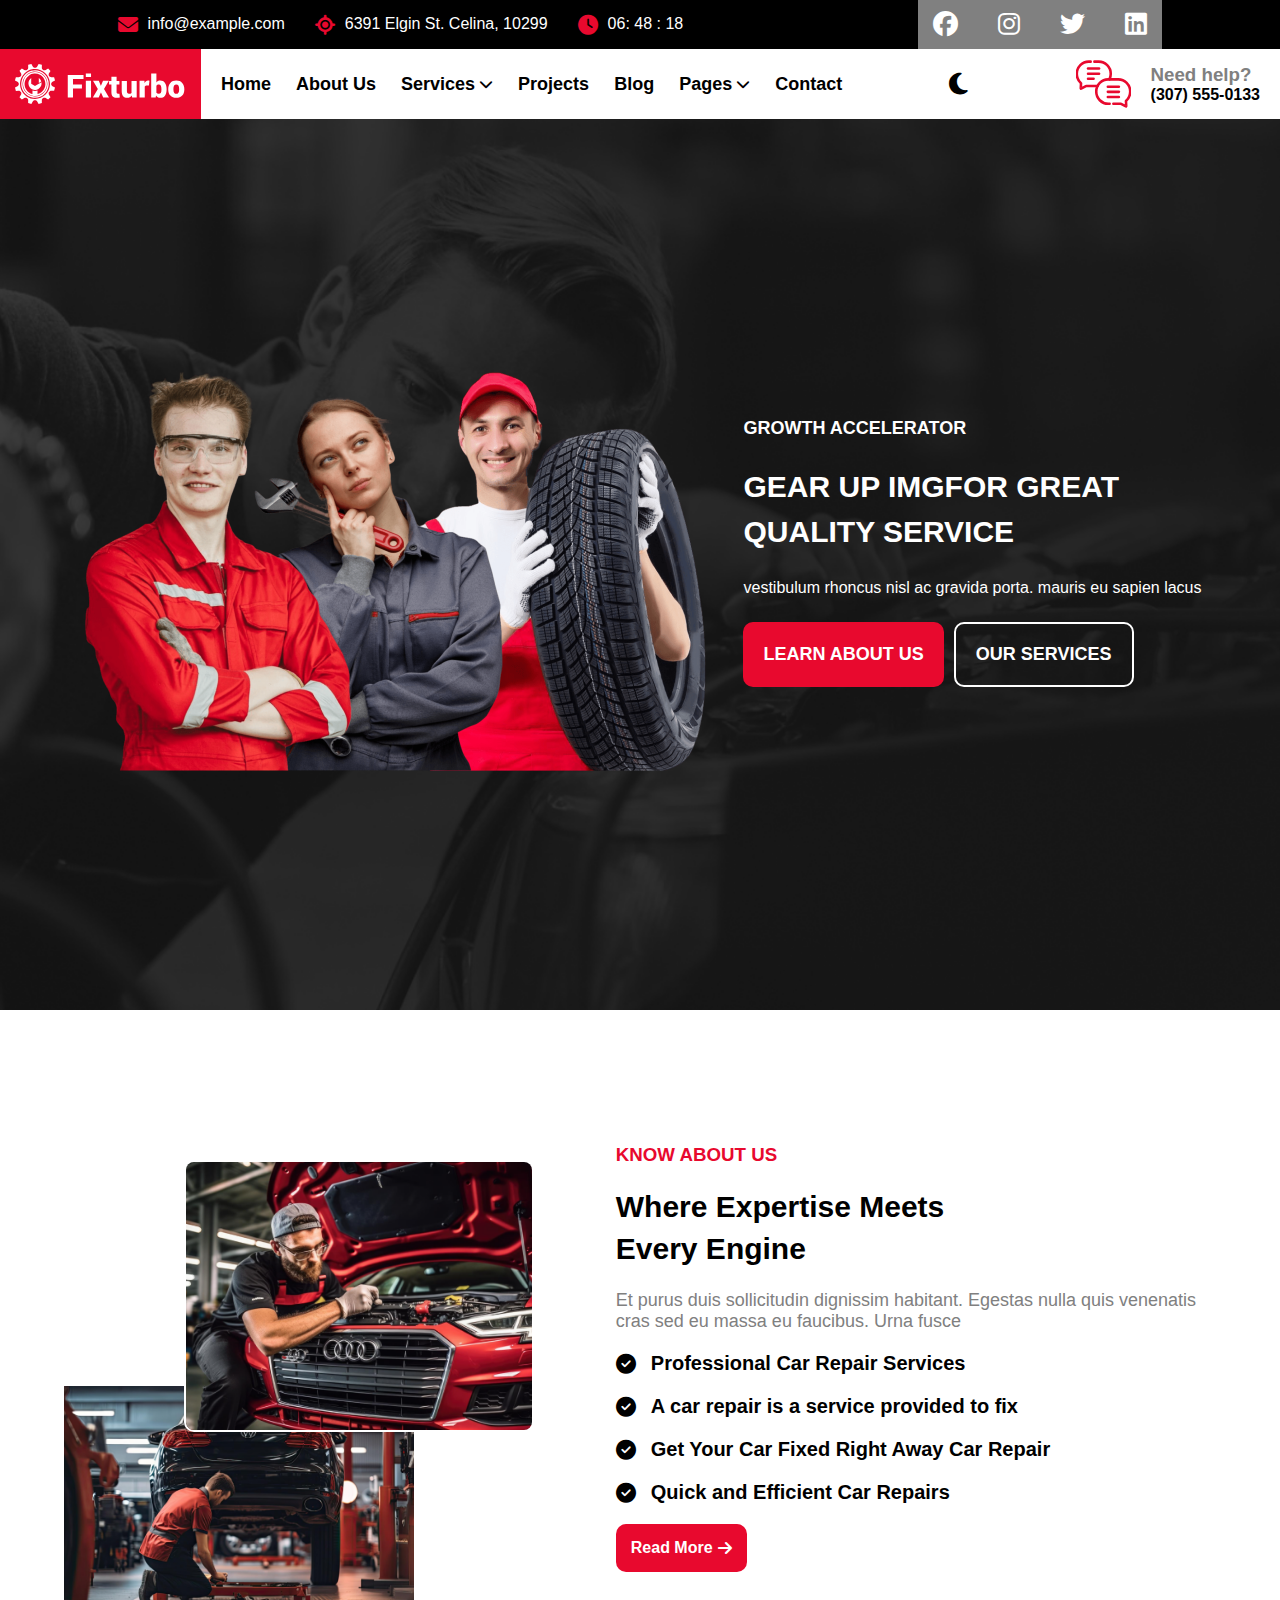
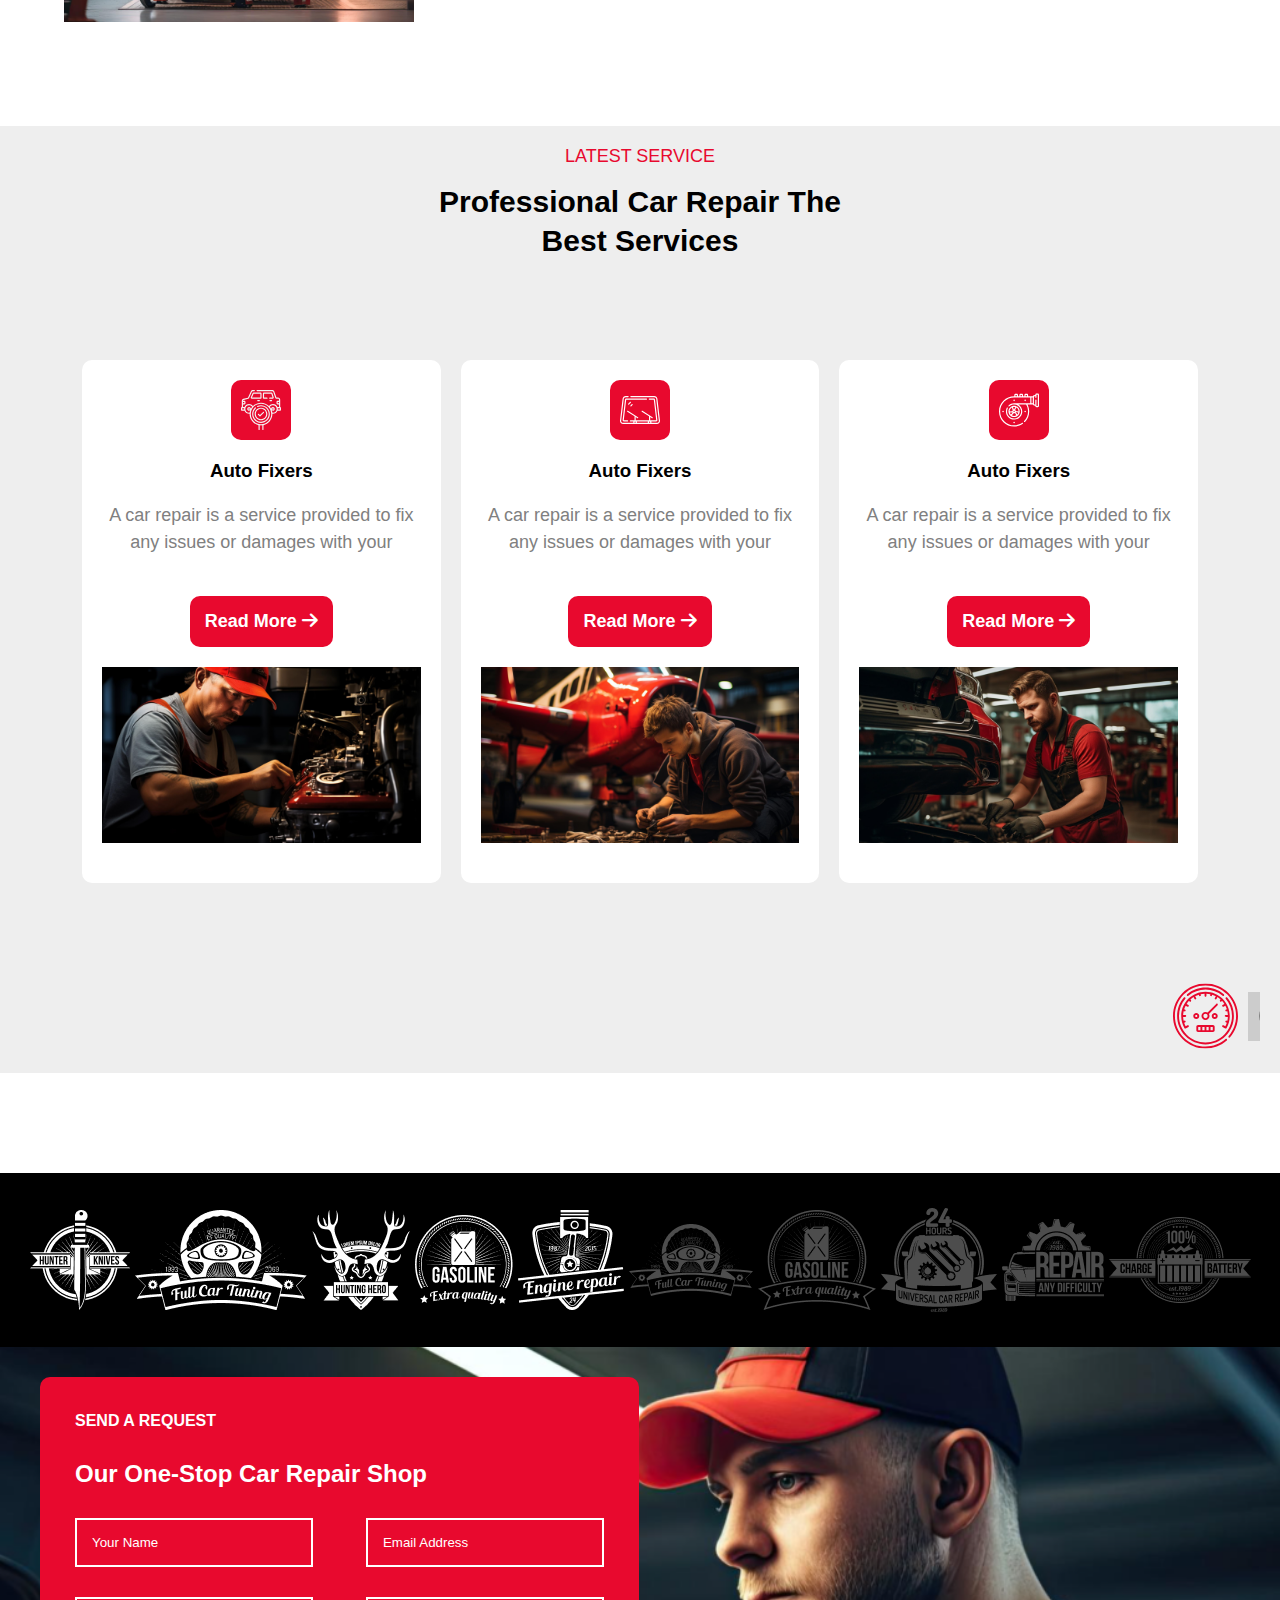
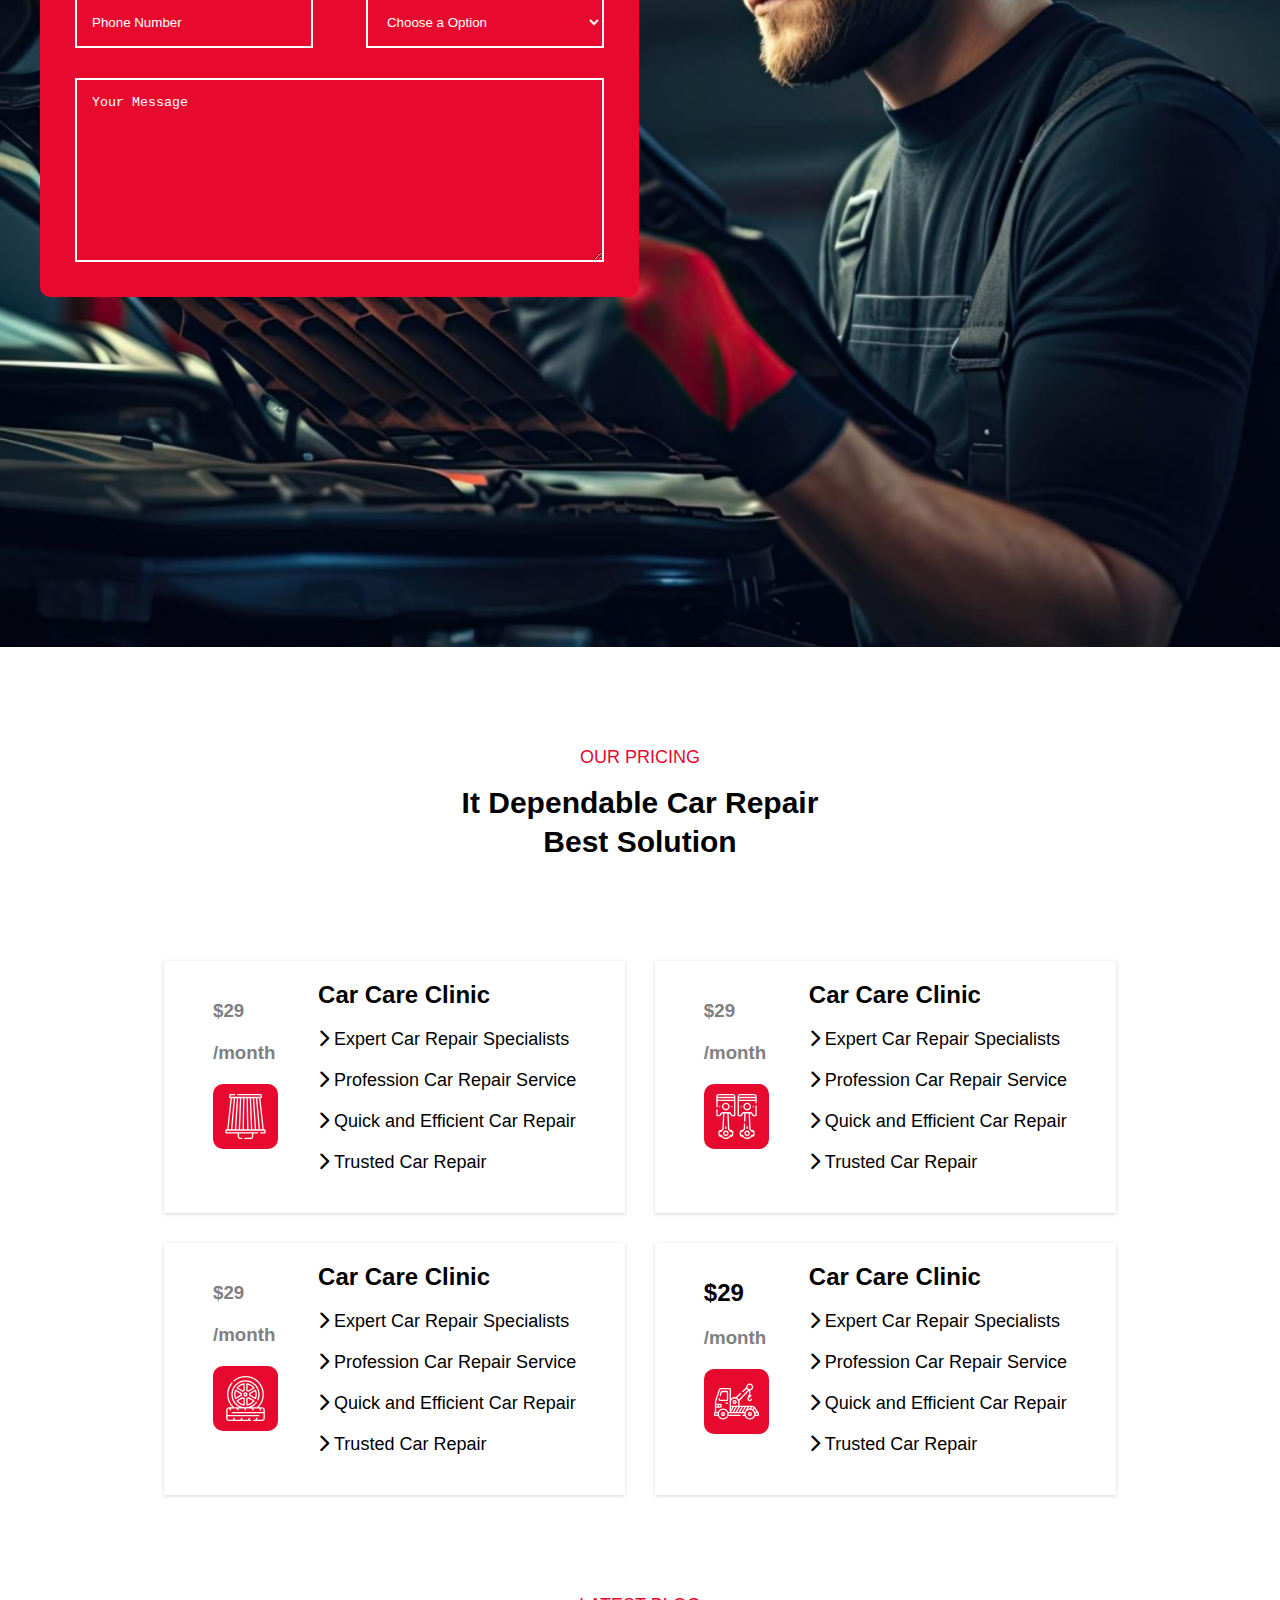
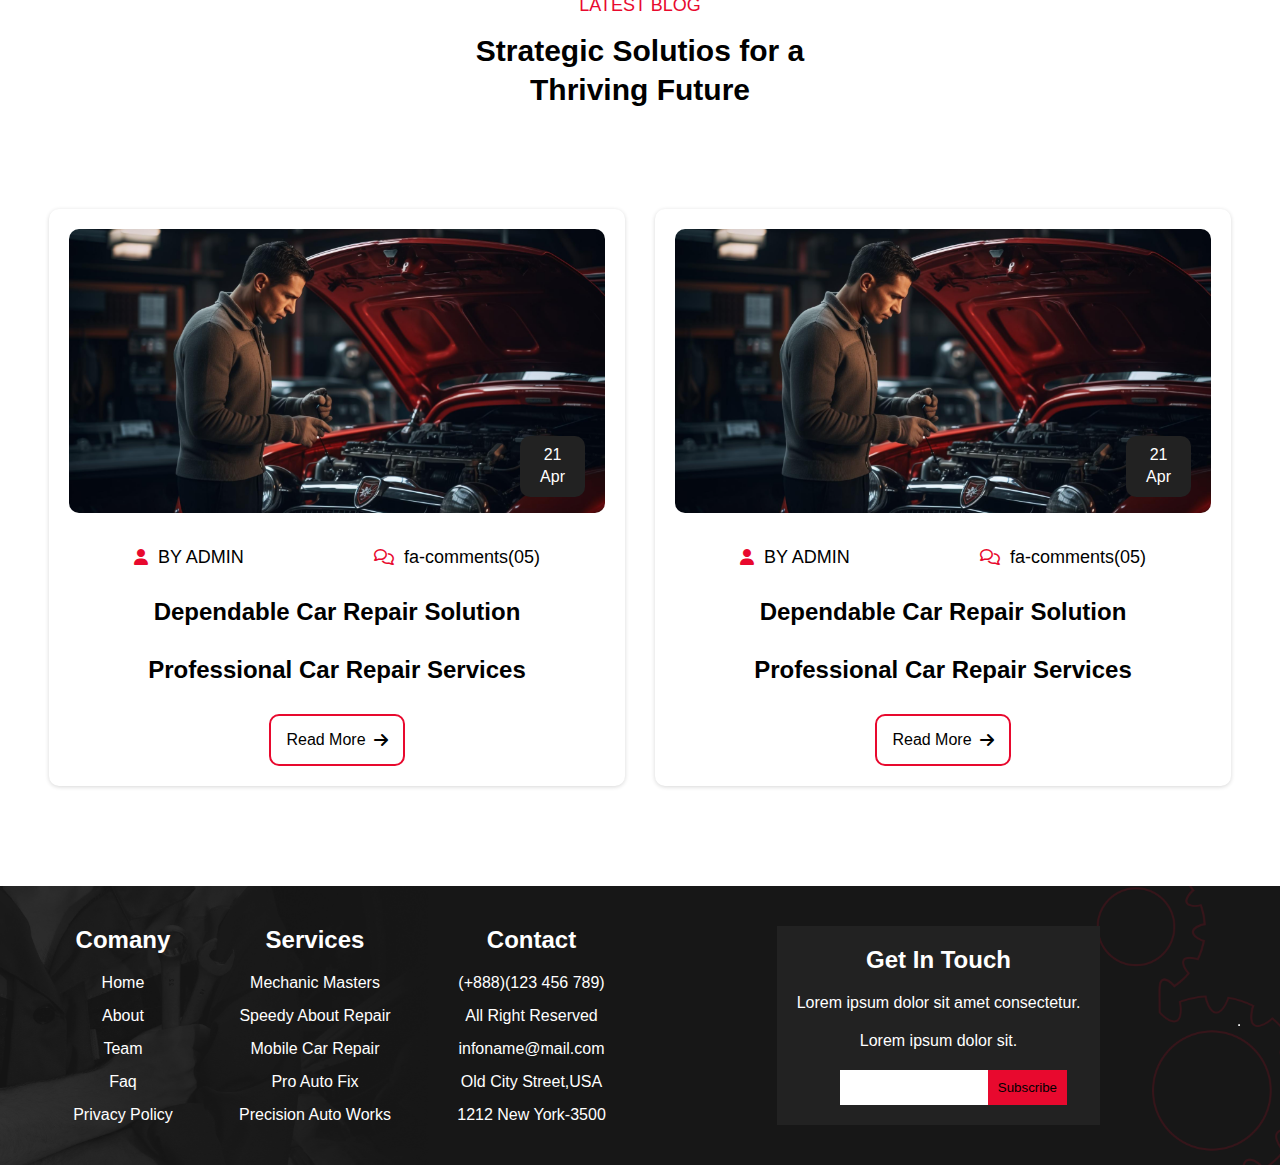
<file: index.html>
<!DOCTYPE html>
<html lang="en">
<head>
    <meta charset="UTF-8">
    <meta name="viewport" content="width=device-width, initial-scale=1.0">
    <link rel="preconnect" href="https://fonts.googleapis.com">
    <link rel="stylesheet" href="https://cdnjs.cloudflare.com/ajax/libs/font-awesome/6.5.1/css/all.min.css">
    <link href='https://unpkg.com/boxicons@2.1.4/css/boxicons.min.css' rel='stylesheet'>
    <link  rel="stylesheet" href="style.css">
    <title>temp js</title>
</head>
<body>
    <section class="toolbar">
        <div class="toolbar_left">
            <div>
                <i class="fa-solid fa-envelope"></i>
                <p>info@example.com</p>
            </div>
            <div>
                <i class="fa-solid fa-location-crosshairs"></i>
                <p> 6391 Elgin St. Celina, 10299</p>
            </div>
            <div>
                <i class="fa-solid fa-clock"></i>
                <p class="clock"></p>
            </div>
        </div>
        <div class="toolbar_right">
            <ul>
                <li><a href="#"><i class="fa-brands fa-facebook"></i></a></li>
                <li><a href="#"><i class="fa-brands fa-instagram"></i></a></li>
                <li><a href="#"><i class="fa-brands fa-twitter"></i></a></li>
                <li><a href="#"><i class="fa-brands fa-linkedin"></i></a></li>
            </ul>
        </div>
    </section>
    <!-- nav -->
    <nav>
        <div class="content-nav">
            <div class="nav-left">
                <img src="logo-white.svg" alt="">
                <div class="nav-middle">
                    <ul>
                        <li><a href="index.html">Home</a></li>
                        <li><a href="#">About Us</a></li>
                        <div class="services-nav">
                            <li><a href="#">Services<i class="fa-solid fa-chevron-down"></i></a></li>
                            <div class="services-menu">
                                <a href="servises.html">Services</a>
                                <a href="services-details.html">Services Details</a>
                            </div>
                        </div>
                        <li><a href="#">Projects</a></li>
                        <li><a href="#">Blog</a></li>
                        <div class="pages-nav">
                            <li><a href="#">Pages<i class="fa-solid fa-chevron-down"></i></a></li>
                            <div class="pages-menu">
                                <a href="team-page.html">Team Page</a>
                                <a href="rtl.html">RTL</a>
                            </div>
                        </div>
                        <li><a href="contact.html">Contact</a></li>
                    </ul>
                </div>
            </div>
            <div class="nav-center">
                <i class="fa-solid fa-moon moon"></i>
                <i class='bx bx-sun sun'></i>
            </div>
            <div class="nav-right">
                <img src="icon/chat.svg" alt="">
                <div>
                    <h3>Need help?</h3>
                    <h4>(307) 555-0133</h4>
                </div>
            </div>
            <i class='bx bx-menu menu'></i>
        </div>

    </nav>
    <!-- header -->
    <header>
        <div class="header-left">
            <img src="hero/hero_thumb_1_1.png" alt="">
        </div>
        <div class="header-right">
            <h4>growth accelerator</h4>
            <h2>gear up imgfor Great
                <span>quality service</span>
            </h2>
            <p>Vestibulum rhoncus nisl ac gravida porta. Mauris eu sapien lacus</p>
            <div class="buttton">
                <button class="learn-btn">learn about us</button>
                <button class="our-btn">our services</button>
            </div>
        </div>
    </header> 
    <!-- about -->
    <section class="about container">
        <div class="about-left">
            <img src="normal/about_1-1.png" class="imeg-one" alt="">
            <img src="normal/about_1-2.png" class="imeg-two" alt="">
        </div>
        <div class="about-right">
            <h3>KNOW ABOUT US</h3>
            <h2>Where Expertise Meets <span>Every Engine</span></h2>
            <p>Et purus duis sollicitudin dignissim habitant. Egestas nulla quis venenatis cras sed eu massa eu faucibus. Urna fusce</p>
            <div>
                <i class="fa-solid fa-circle-check"></i>
                <span>Professional Car Repair Services</span>
            </div>
            <div>
                <i class="fa-solid fa-circle-check"></i>
                <span>A car repair is a service provided to fix</span>
            </div>
            <div>
                <i class="fa-solid fa-circle-check"></i>
                <span> Get Your Car Fixed Right Away Car Repair</span>
            </div>
            <div>
                <i class="fa-solid fa-circle-check"></i>
                <span> Quick and Efficient Car Repairs</span>
            </div>
            <div class="read-more">
                <a href="#"> Read More
                    <i class="fa-solid fa-arrow-right"></i>
                </a>
            </div>
        </div>
    </section>
    <!--  services -->
    <section class="services">
        <div class="title">
            <h3>LATEST SERVICE</h3>
            <h2>Professional Car Repair The <span>Best Services</span></h2>
        </div>
        <div class="services-content container">
            <div class="service">
                <img src="icon/service-icon_1-1.svg" alt="">
                <h3>Auto Fixers</h3>
                <p>A car repair is a service provided to fix any issues or damages with your</p>
                <a href="#"> Read More
                    <i class="fa-solid fa-arrow-right"></i>
                </a>
                <img src="service/service-1-1.png" class="service-img-one" alt="">
            </div>
            <div class="service">
                <img src="icon/service-icon_1-2.svg" alt="">
                <h3>Auto Fixers</h3>
                <p>A car repair is a service provided to fix any issues or damages with your</p>
                <a href="#"> Read More
                    <i class="fa-solid fa-arrow-right"></i>
                </a>
                <img src="service/service-1-2.png" class="service-img-one" alt="">
            </div>
            <div class="service">
                <img src="icon/service-icon_1-3.svg" alt="">
                <h3>Auto Fixers</h3>
                <p>A car repair is a service provided to fix any issues or damages with your</p>
                    <a href="#"> Read More
                        <i class="fa-solid fa-arrow-right"></i>
                    </a>
                <img src="service/service-1-3.png" class="service-img-one" alt="">
            </div>
        </div>
        <marquee>
            <div class="marquee-content">
                <div>
                    <img src="icon/marquee-icon-1-1.svg" alt="">
                    <span>Car Care Clinic</span>
                </div>
                <div>
                    <img src="icon/marquee-icon-1-2.svg" alt="">
                    <span>Express Car Fix</span>
                </div>
            </div>
        </marquee>
    </section>
    <!-- banner -->
    <section class="banner">
        <div class="banner-top">
            <img src="client/1-1.png" alt="">
            <img src="client/1-2.png" alt="">
            <img src="client/1-3.png" alt="">
            <img src="client/1-4.png" alt="">
            <img src="client/1-5.png" alt="">
            <img src="client/1.png" alt="">
            <img src="client/2.png" alt="">
            <img src="client/3.png" alt="">
            <img src="client/4.png" alt="">
            <img src="client/5.png" alt="">
        </div>
        <div class="banner-botom">
            <form >
                <h4>send a request</h4>
                <h2>our one-stop car repair shop</h2>
                <div class="banner-input">
                    <div>
                        <input type="text" placeholder="Your Name ">
                        <input type="email" placeholder="Email Address">
                    </div>
                    <div>
                        <input type="number" placeholder="Phone Number">
                        <select>
                            <option hidden>Choose a Option</option>
                            <option>Automotive</option>
                            <option>Auto Rrpair</option>
                            <option>Car Repair</option>
                            <option>Car  Washing</option>
                        </select>
                    </div>
                    <textarea cols="60" rows="10" placeholder="Your Message"></textarea>
                </div>
            </form>
        </div>
    </section>
    <!-- pircing -->
    <div class="pircing container">
        <div class="title">
            <h3>OUR PRICING</h3>
            <h2>
                It Dependable Car Repair
                <span>Best Solution</span>
            </h2>
        </div>
        <div class="pircing-content">
            <div class="pirc">
                <div class="pirc-left">
                    <h3>$29</h3>
                    <h3>/month</h3>
                    <img src="icon/picing-icon_1-1.svg" alt="">
                </div>
                <div class="pirc-right">
                    <h2>Car Care Clinic</h2>
                    <div>
                        <i class="fa-solid fa-chevron-right"></i>
                        Expert Car Repair Specialists
                    </div>
                    <div>
                        <i class="fa-solid fa-chevron-right"></i>
                        Profession Car Repair Service
                    </div>
                    <div>
                        <i class="fa-solid fa-chevron-right"></i>
                        Quick and Efficient Car  Repair
                    </div>
                    <div>
                        <i class="fa-solid fa-chevron-right"></i>
                        Trusted Car Repair
                    </div>
                </div>
            </div>
            <div class="pirc">
                <div class="pirc-left">
                    <h3>$29</h3>
                    <h3>/month</h3>
                    <img src="icon/picing-icon_1-2.svg" alt="">
                </div>
                <div class="pirc-right">
                    <h2>Car Care Clinic</h2>
                    <div>
                        <i class="fa-solid fa-chevron-right"></i>
                        Expert Car Repair Specialists
                    </div>
                    <div>
                        <i class="fa-solid fa-chevron-right"></i>
                        Profession Car Repair Service
                    </div>
                    <div>
                        <i class="fa-solid fa-chevron-right"></i>
                        Quick and Efficient Car  Repair
                    </div>
                    <div>
                        <i class="fa-solid fa-chevron-right"></i>
                        Trusted Car Repair
                    </div>
                </div>
            </div>
            <div class="pirc">
                <div class="pirc-left">
                    <h3>$29</h3>
                    <h3>/month</h3>
                    <img src="icon/picing-icon_1-3.svg" alt="">
                </div>
                <div class="pirc-right">
                    <h2>Car Care Clinic</h2>
                    <div>
                        <i class="fa-solid fa-chevron-right"></i>
                        Expert Car Repair Specialists
                    </div>
                    <div>
                        <i class="fa-solid fa-chevron-right"></i>
                        Profession Car Repair Service
                    </div>
                    <div>
                        <i class="fa-solid fa-chevron-right"></i>
                        Quick and Efficient Car  Repair
                    </div>
                    <div>
                        <i class="fa-solid fa-chevron-right"></i>
                        Trusted Car Repair
                    </div>
                </div>
            </div>
            <div class="pirc">
                <div class="pirc-left">
                    <h2>$29</h2>
                    <h3>/month</h3>
                    <img src="icon/picing-icon_1-4.svg" alt="">
                </div>
                <div class="pirc-right">
                    <h2>Car Care Clinic</h2>
                    <div>
                        <i class="fa-solid fa-chevron-right"></i>
                        Expert Car Repair Specialists
                    </div>
                    <div>
                        <i class="fa-solid fa-chevron-right"></i>
                        Profession Car Repair Service
                    </div>
                    <div>
                        <i class="fa-solid fa-chevron-right"></i>
                        Quick and Efficient Car  Repair
                    </div>
                    <div>
                        <i class="fa-solid fa-chevron-right"></i>
                        Trusted Car Repair
                    </div>
                </div>
            </div>
        </div>
    </div>
    <!-- blog -->
    <section class="blog">
        <div class="title">
            <h3>LATEST BLOG</h3>
            <h2>
                Strategic Solutios for a 
                <span>Thriving Future</span>
            </h2>
        </div>
        <div class="blog-content">
            <div class="blog-co-">
                <div class="blog-co-top">
                    <img src="blog/blog_s1_2.png" alt="">
                    <span class="date">
                        21
                        <br>
                        Apr
                    </span>
                </div>
                <div class="blog-icon">
                    <span>
                        <i class="fa-solid fa-user"></i>
                        BY ADMIN
                    </span>
                    <span>
                        <i class="fa-regular fa-comments"></i>
                        fa-comments(05)
                    </span>
                </div>
                <h2>Dependable Car Repair Solution</h2>
                <h2>Professional Car Repair Services</h2>
                <a href="#"  class="readmore">Read More 
                    <i class="fa-solid fa-arrow-right"></i>
                </a>
            </div>
            <div class="blog-co-">
                <div class="blog-co-top">
                    <img src="blog/blog_s1_2.png" alt="">
                    <span class="date">
                        21
                        <br>
                        Apr
                    </span>
                </div>
                <div class="blog-icon">
                    <span>
                        <i class="fa-solid fa-user"></i>
                        BY ADMIN
                    </span>
                    <span>
                        <i class="fa-regular fa-comments"></i>
                        fa-comments(05)
                    </span>
                </div>
                <h2>Dependable Car Repair Solution</h2>
                <h2>Professional Car Repair Services</h2>
                <a href="#"  class="readmore">Read More 
                    <i class="fa-solid fa-arrow-right"></i>
                </a>
            </div>
        </div>
    </section>
    <!-- footer -->
    <footer>
        <div class="footer-content">
            <div>
                <h2>Comany</h2>
                <ul>
                    <li><a href="#">Home</a></li>
                    <li><a href="#">About</a></li>
                    <li><a href="#">Team</a></li>
                    <li><a href="#">Faq</a></li>
                    <li><a href="#">Privacy Policy</a></li>
                </ul>
            </div>
            <div>
                <h2>Services</h2>
                <ul>
                    <li><a href="#">Mechanic Masters</a></li>
                    <li><a href="#">Speedy About Repair</a></li>
                    <li><a href="#">Mobile Car Repair</a></li>
                    <li><a href="#">Pro Auto Fix</a></li>
                    <li><a href="#">Precision Auto Works</a></li>
                </ul>
            </div>
            <div>
                <h2>Contact</h2>
                <ul>
                    <li><a href="#">(+888)(123 456 789)</a></li>
                    <li><a href="#">All Right Reserved</a></li>
                    <li><a href="#">infoname@mail.com</a></li>
                    <li><a href="#">Old City Street,USA</a></li>
                    <li><a href="#">1212 New York-3500</a></li>
                </ul>
            </div>
        </div>
        <div class="footer-content">
        <div class="footer-scerch">
            <h2>Get In Touch</h2>
            <p>Lorem ipsum dolor sit amet consectetur.</p>
            <p>Lorem ipsum dolor sit.</p>
            <span>
                <input type="search" class="input">
                <button>Subscribe</button>
            </span>
        </div>
        </div>
        <hr>
    </footer>
    <button class="btn-up">
        <i class="fa-solid fa-arrow-up"></i>
    </button>
    <script src="script.js"></script>
</body>
</html>
</file>
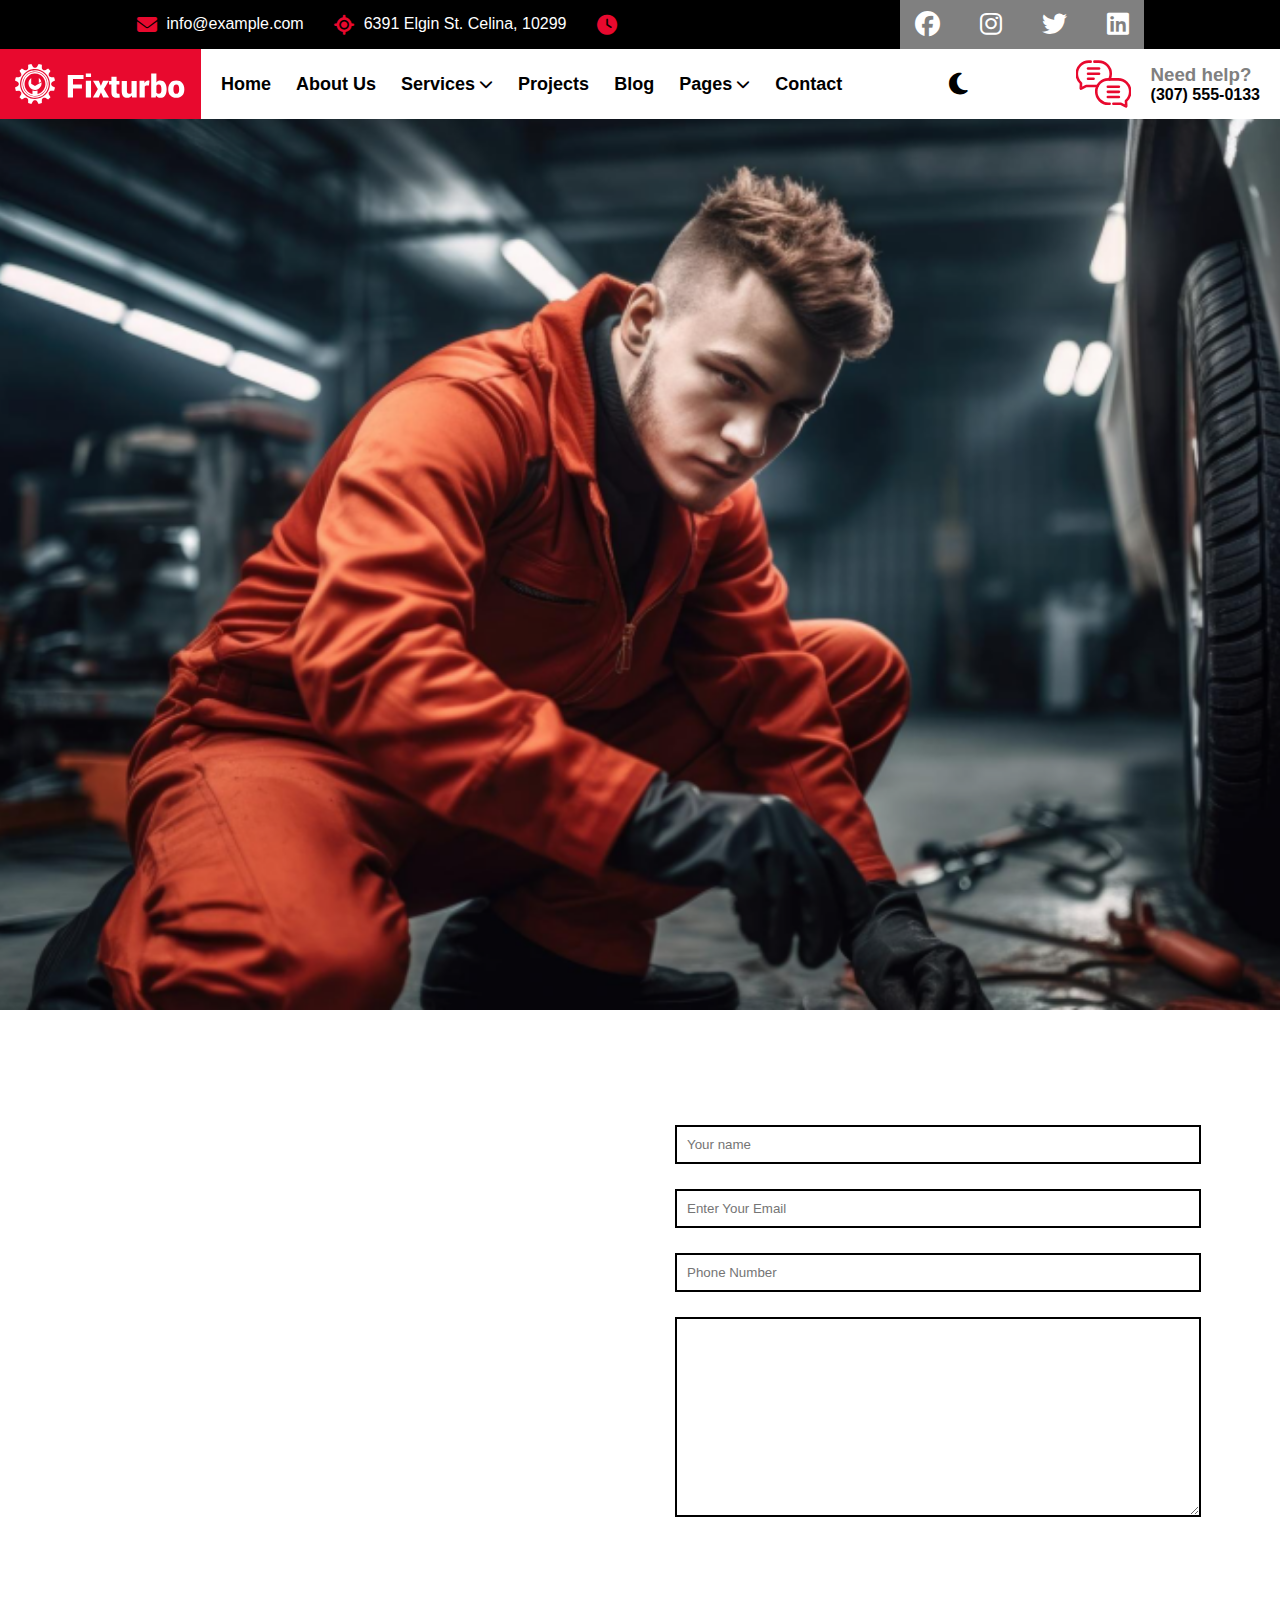
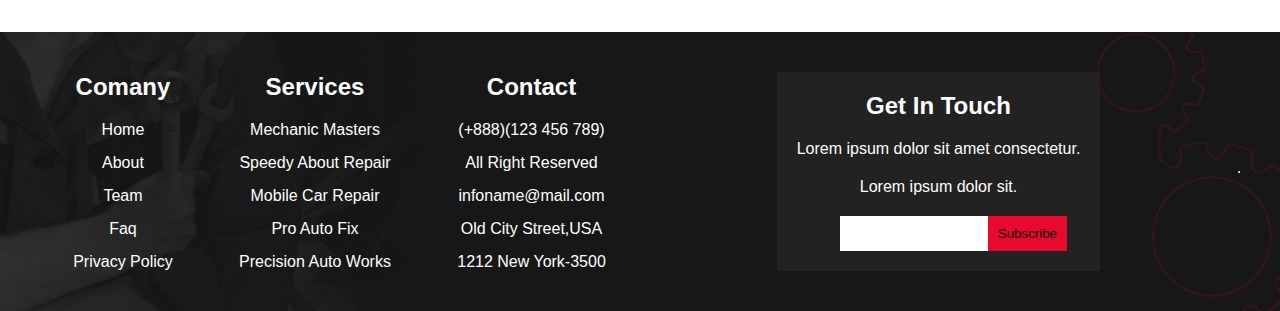
<file: contact.html>
<!DOCTYPE html>
<html lang="en">
<head>
    <meta charset="UTF-8">
    <meta name="viewport" content="width=device-width, initial-scale=1.0">
    <link rel="preconnect" href="https://fonts.googleapis.com">
    <link rel="stylesheet" href="https://cdnjs.cloudflare.com/ajax/libs/font-awesome/6.5.1/css/all.min.css">
    <link href='https://unpkg.com/boxicons@2.1.4/css/boxicons.min.css' rel='stylesheet'>
    <link  rel="stylesheet" href="style.css">
    <title>contact</title>
</head>
<body>
    <section class="toolbar">
        <div class="toolbar_left">
            <div>
                <i class="fa-solid fa-envelope"></i>
                <p>info@example.com</p>
            </div>
            <div>
                <i class="fa-solid fa-location-crosshairs"></i>
                <p> 6391 Elgin St. Celina, 10299</p>
            </div>
            <div>
                <i class="fa-solid fa-clock"></i>
                <p class="clock"></p>
            </div>
        </div>
        <div class="toolbar_right">
            <ul>
                <li><a href="#"><i class="fa-brands fa-facebook"></i></a></li>
                <li><a href="#"><i class="fa-brands fa-instagram"></i></a></li>
                <li><a href="#"><i class="fa-brands fa-twitter"></i></a></li>
                <li><a href="#"><i class="fa-brands fa-linkedin"></i></a></li>
            </ul>
        </div>
    </section>
    <!-- nav -->
    <nav>
        <div class="content-nav">
            <div class="nav-left">
                <img src="logo-white.svg" alt="">
                <div class="nav-middle">
                    <ul>
                        <li><a href="index.html">Home</a></li>
                        <li><a href="#">About Us</a></li>
                        <div class="services-nav">
                            <li><a href="#">Services<i class="fa-solid fa-chevron-down"></i></a></li>
                            <div class="services-menu">
                                <a href="servises.html">Services</a>
                                <a href="services-details.html">Services Details</a>
                            </div>
                        </div>
                        <li><a href="#">Projects</a></li>
                        <li><a href="#">Blog</a></li>
                        <div class="pages-nav">
                            <li><a href="#">Pages<i class="fa-solid fa-chevron-down"></i></a></li>
                            <div class="pages-menu">
                                <a href="team-page.html">Team Page</a>
                                <a href="rtl.html">RTL</a>
                            </div>
                        </div>
                        <li><a href="contact.html">Contact</a></li>
                    </ul>
                </div>
            </div>
            <div class="nav-center">
                <i class="fa-solid fa-moon moon"></i>
                <i class='bx bx-sun sun'></i>
            </div>
            <div class="nav-right">
                <img src="icon/chat.svg" alt="">
                <div>
                    <h3>Need help?</h3>
                    <h4>(307) 555-0133</h4>
                </div>
            </div>
            <i class='bx bx-menu menu'></i>
        </div>

    </nav>
    <!-- header -->
    <header class="contact-header">
    </header> 
    <!-- contact -->
    <div class="contact-t container">
        <div class="contact-left">
            <iframe src="https://www.google.com/maps/embed?pb=!1m18!1m12!1m3!1d3434.352299928449!2d31.499302325125015!3d30.59582477465061!2m3!1f0!2f0!3f0!3m2!1i1024!2i768!4f13.1!3m3!1m2!1s0x14f7f147e5fe7337%3A0x27ea7767255ccbe!2z2LTYsdmD2Kkg2KjYsdin2YHZiCDZhNiq2LnZhNmK2YUg2KfZhNio2LHZhdis2Kk!5e0!3m2!1sar!2seg!4v1713994507383!5m2!1sar!2seg"  style="border:0;" allowfullscreen="" loading="lazy" referrerpolicy="no-referrer-when-downgrade"></iframe>
        </div>
        <div class="contact-right">
            <form>
                <input type="text" placeholder="Your name">
                <input type="email" placeholder="Enter Your Email">
                <input type="number" placeholder="Phone Number" maxlength="12">
                <textarea  cols="60" rows="10" placeholder="Enter Massege" class="textarea"></textarea>
            </form>
        </div>
    </div>
    <!-- footer -->
    <footer>
        <div class="footer-content">
            <div>
                <h2>Comany</h2>
                <ul>
                    <li><a href="#">Home</a></li>
                    <li><a href="#">About</a></li>
                    <li><a href="#">Team</a></li>
                    <li><a href="#">Faq</a></li>
                    <li><a href="#">Privacy Policy</a></li>
                </ul>
            </div>
            <div>
                <h2>Services</h2>
                <ul>
                    <li><a href="#">Mechanic Masters</a></li>
                    <li><a href="#">Speedy About Repair</a></li>
                    <li><a href="#">Mobile Car Repair</a></li>
                    <li><a href="#">Pro Auto Fix</a></li>
                    <li><a href="#">Precision Auto Works</a></li>
                </ul>
            </div>
            <div>
                <h2>Contact</h2>
                <ul>
                    <li><a href="#">(+888)(123 456 789)</a></li>
                    <li><a href="#">All Right Reserved</a></li>
                    <li><a href="#">infoname@mail.com</a></li>
                    <li><a href="#">Old City Street,USA</a></li>
                    <li><a href="#">1212 New York-3500</a></li>
                </ul>
            </div>
        </div>
        <div class="footer-content">
        <div class="footer-scerch">
            <h2>Get In Touch</h2>
            <p>Lorem ipsum dolor sit amet consectetur.</p>
            <p>Lorem ipsum dolor sit.</p>
            <span>
                <input type="search" class="input">
                <button>Subscribe</button>
            </span>
        </div>
        </div>
        <hr>
    </footer>
    <button class="btn-up">
        <i class="fa-solid fa-arrow-up"></i>
    </button>
    <script src="script.js"></script>
</body>
</html>
</file>
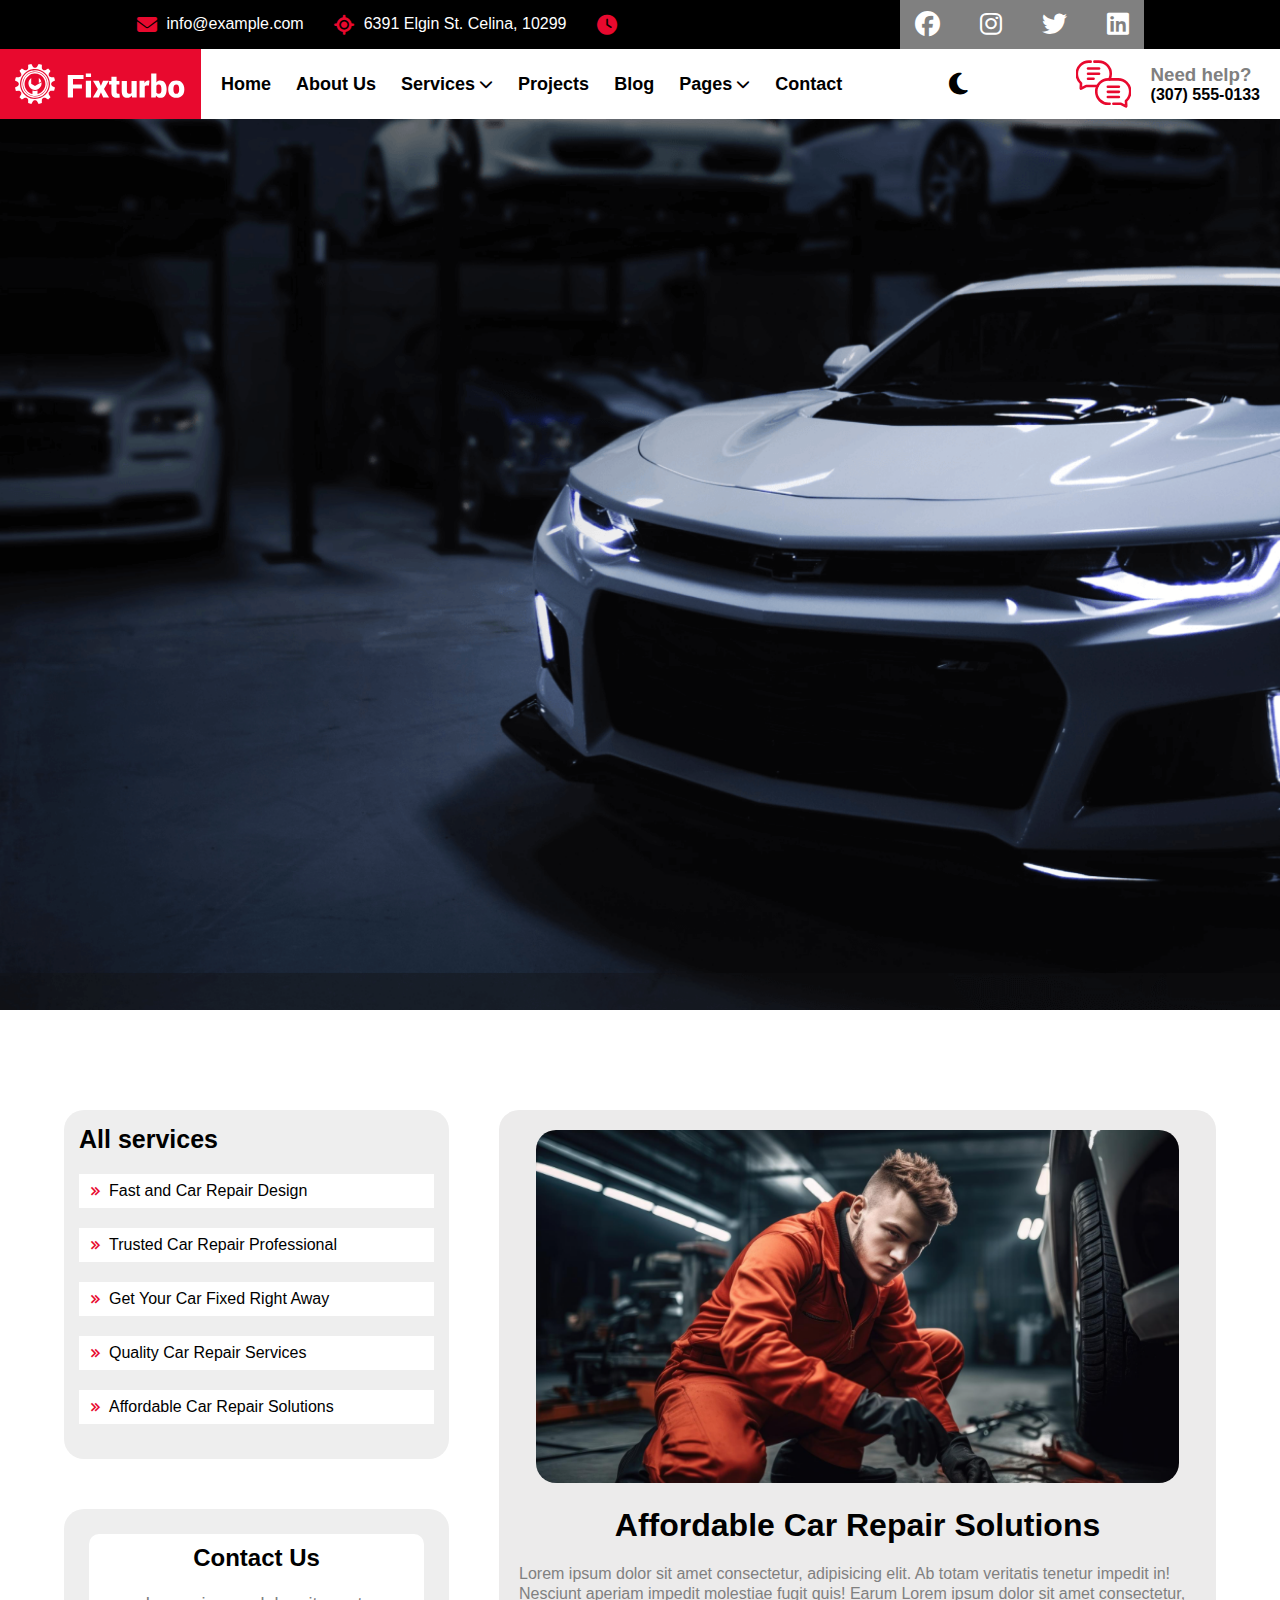
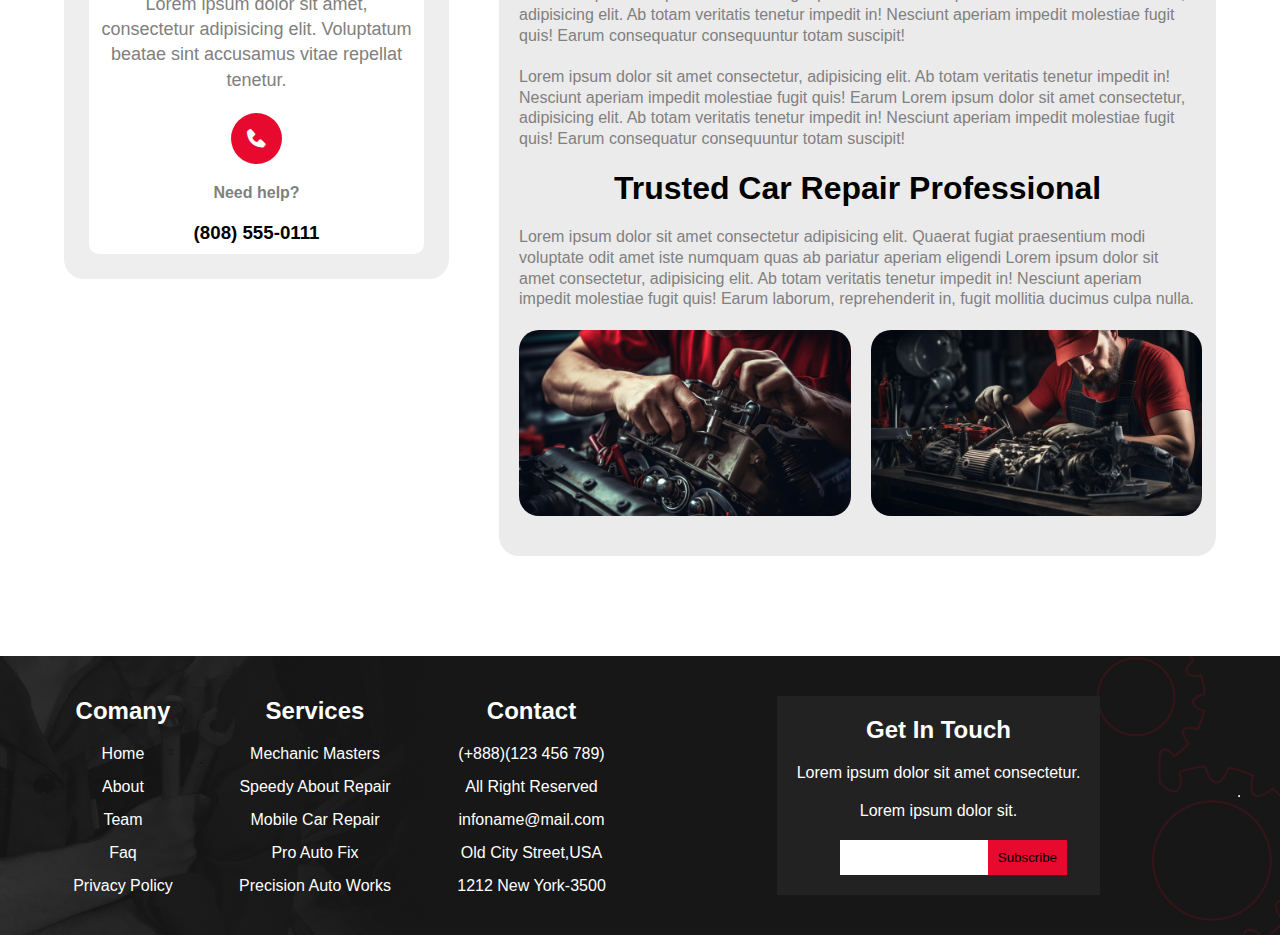
<file: services-details.html>
<!DOCTYPE html>
<html lang="en">
<head>
    <meta charset="UTF-8">
    <meta name="viewport" content="width=device-width, initial-scale=1.0">
    <link rel="preconnect" href="https://fonts.googleapis.com">
    <link rel="stylesheet" href="https://cdnjs.cloudflare.com/ajax/libs/font-awesome/6.5.1/css/all.min.css">
    <link href='https://unpkg.com/boxicons@2.1.4/css/boxicons.min.css' rel='stylesheet'>
    <link  rel="stylesheet" href="style.css">
    <title>Service details</title>
</head>
<body>
    <section class="toolbar">
        <div class="toolbar_left">
            <div>
                <i class="fa-solid fa-envelope"></i>
                <p>info@example.com</p>
            </div>
            <div>
                <i class="fa-solid fa-location-crosshairs"></i>
                <p> 6391 Elgin St. Celina, 10299</p>
            </div>
            <div>
                <i class="fa-solid fa-clock"></i>
                <p class="clock"></p>
            </div>
        </div>
        <div class="toolbar_right">
            <ul>
                <li><a href="#"><i class="fa-brands fa-facebook"></i></a></li>
                <li><a href="#"><i class="fa-brands fa-instagram"></i></a></li>
                <li><a href="#"><i class="fa-brands fa-twitter"></i></a></li>
                <li><a href="#"><i class="fa-brands fa-linkedin"></i></a></li>
            </ul>
        </div>
    </section>
    <!-- nav -->
    <nav>
        <div class="content-nav">
            <div class="nav-left">
                <img src="logo-white.svg" alt="">
                <div class="nav-middle">
                    <ul>
                        <li><a href="index.html">Home</a></li>
                        <li><a href="#">About Us</a></li>
                        <div class="services-nav">
                            <li><a href="#">Services<i class="fa-solid fa-chevron-down"></i></a></li>
                            <div class="services-menu">
                                <a href="servises.html">Services</a>
                                <a href="services-details.html">Services Details</a>
                            </div>
                        </div>
                        <li><a href="#">Projects</a></li>
                        <li><a href="#">Blog</a></li>
                        <div class="pages-nav">
                            <li><a href="#">Pages<i class="fa-solid fa-chevron-down"></i></a></li>
                            <div class="pages-menu">
                                <a href="team-page.html">Team Page</a>
                                <a href="rtl.html">RTL</a>
                            </div>
                        </div>
                        <li><a href="contact.html">Contact</a></li>
                    </ul>
                </div>
            </div>
            <div class="nav-center">
                <i class="fa-solid fa-moon moon"></i>
                <i class='bx bx-sun sun'></i>
            </div>
            <div class="nav-right">
                <img src="icon/chat.svg" alt="">
                <div>
                    <h3>Need help?</h3>
                    <h4>(307) 555-0133</h4>
                </div>
            </div>
            <i class='bx bx-menu menu'></i>
        </div>

    </nav>
    <!-- header -->
    <header class="service-details-header">
    </header> 
    <!--  services -->
    <section class="services-details container">
        <div class="sd-content">
            <div class="sdc-left">
                <div class="sdcl-up">
                    <h2>All services</h2>
                    <div>
                        <i class='bx bx-chevrons-right'></i>
                        <span>Fast and Car Repair Design</span>
                    </div>
                    <div>
                        <i class='bx bx-chevrons-right'></i>
                        <span>Trusted Car Repair Professional</span>
                    </div>
                    <div>
                        <i class='bx bx-chevrons-right'></i>
                        <span>Get Your Car Fixed Right  Away</span>
                    </div>
                    <div>
                        <i class='bx bx-chevrons-right'></i>
                        <span>Quality Car Repair Services</span>
                    </div>
                    <div>
                        <i class='bx bx-chevrons-right'></i>
                        <span>Affordable Car Repair Solutions</span>
                    </div>
                </div>
                <div class="sdcl-down">
                    <div>
                        <h2>Contact Us</h2>
                        <p>
                            Lorem ipsum dolor sit amet, consectetur adipisicing elit. Voluptatum beatae sint accusamus vitae repellat tenetur.
                        </p>
                        <i class='bx bxs-phone'></i>
                        <h4>Need help?</h4>
                        <h3>(808) 555-0111</h3>
                    </div>
                </div>
            </div>
            <div class="sdc-right">
                <img src="service/service-details1-1.png" class="main-img" alt="">
                <h1>Affordable Car Repair Solutions</h1>
                <p>
                    Lorem ipsum dolor sit amet consectetur, adipisicing elit. Ab totam veritatis tenetur impedit in! Nesciunt aperiam impedit molestiae fugit quis! Earum 
                    Lorem ipsum dolor sit amet consectetur, adipisicing elit. Ab totam veritatis tenetur impedit in! Nesciunt aperiam impedit molestiae fugit quis! Earum consequatur consequuntur totam suscipit!
                </p>
                <p>
                    Lorem ipsum dolor sit amet consectetur, adipisicing elit. Ab totam veritatis tenetur impedit in! Nesciunt aperiam impedit molestiae fugit quis! Earum 
                    Lorem ipsum dolor sit amet consectetur, adipisicing elit. Ab totam veritatis tenetur impedit in! Nesciunt aperiam impedit molestiae fugit quis! Earum 
                    consequatur consequuntur totam suscipit!
                </p>
                <h1>Trusted Car Repair Professional</h1>
                <p>
                    Lorem ipsum dolor sit amet consectetur adipisicing elit. Quaerat fugiat praesentium modi voluptate odit amet iste numquam quas ab pariatur aperiam eligendi 
                Lorem ipsum dolor sit amet consectetur, adipisicing elit. Ab totam veritatis tenetur impedit in! Nesciunt aperiam impedit molestiae fugit quis! Earum 
                    laborum, reprehenderit in, fugit mollitia ducimus culpa nulla.
                </p>
                <div>
                    <img src="service/service-details1-2.png" alt="">
                    <img src="service/service-details1-3.png" alt="">
                </div>
            </div>
        </div>
    </section>
    <!-- footer -->
    <footer>
        <div class="footer-content">
            <div>
                <h2>Comany</h2>
                <ul>
                    <li><a href="#">Home</a></li>
                    <li><a href="#">About</a></li>
                    <li><a href="#">Team</a></li>
                    <li><a href="#">Faq</a></li>
                    <li><a href="#">Privacy Policy</a></li>
                </ul>
            </div>
            <div>
                <h2>Services</h2>
                <ul>
                    <li><a href="#">Mechanic Masters</a></li>
                    <li><a href="#">Speedy About Repair</a></li>
                    <li><a href="#">Mobile Car Repair</a></li>
                    <li><a href="#">Pro Auto Fix</a></li>
                    <li><a href="#">Precision Auto Works</a></li>
                </ul>
            </div>
            <div>
                <h2>Contact</h2>
                <ul>
                    <li><a href="#">(+888)(123 456 789)</a></li>
                    <li><a href="#">All Right Reserved</a></li>
                    <li><a href="#">infoname@mail.com</a></li>
                    <li><a href="#">Old City Street,USA</a></li>
                    <li><a href="#">1212 New York-3500</a></li>
                </ul>
            </div>
        </div>
        <div class="footer-content">
        <div class="footer-scerch">
            <h2>Get In Touch</h2>
            <p>Lorem ipsum dolor sit amet consectetur.</p>
            <p>Lorem ipsum dolor sit.</p>
            <span>
                <input type="search" class="input">
                <button>Subscribe</button>
            </span>
        </div>
        </div>
        <hr>
    </footer>
    <button class="btn-up">
        <i class="fa-solid fa-arrow-up"></i>
    </button>
    <script src="script.js"></script>
</body>
</html>
</file>
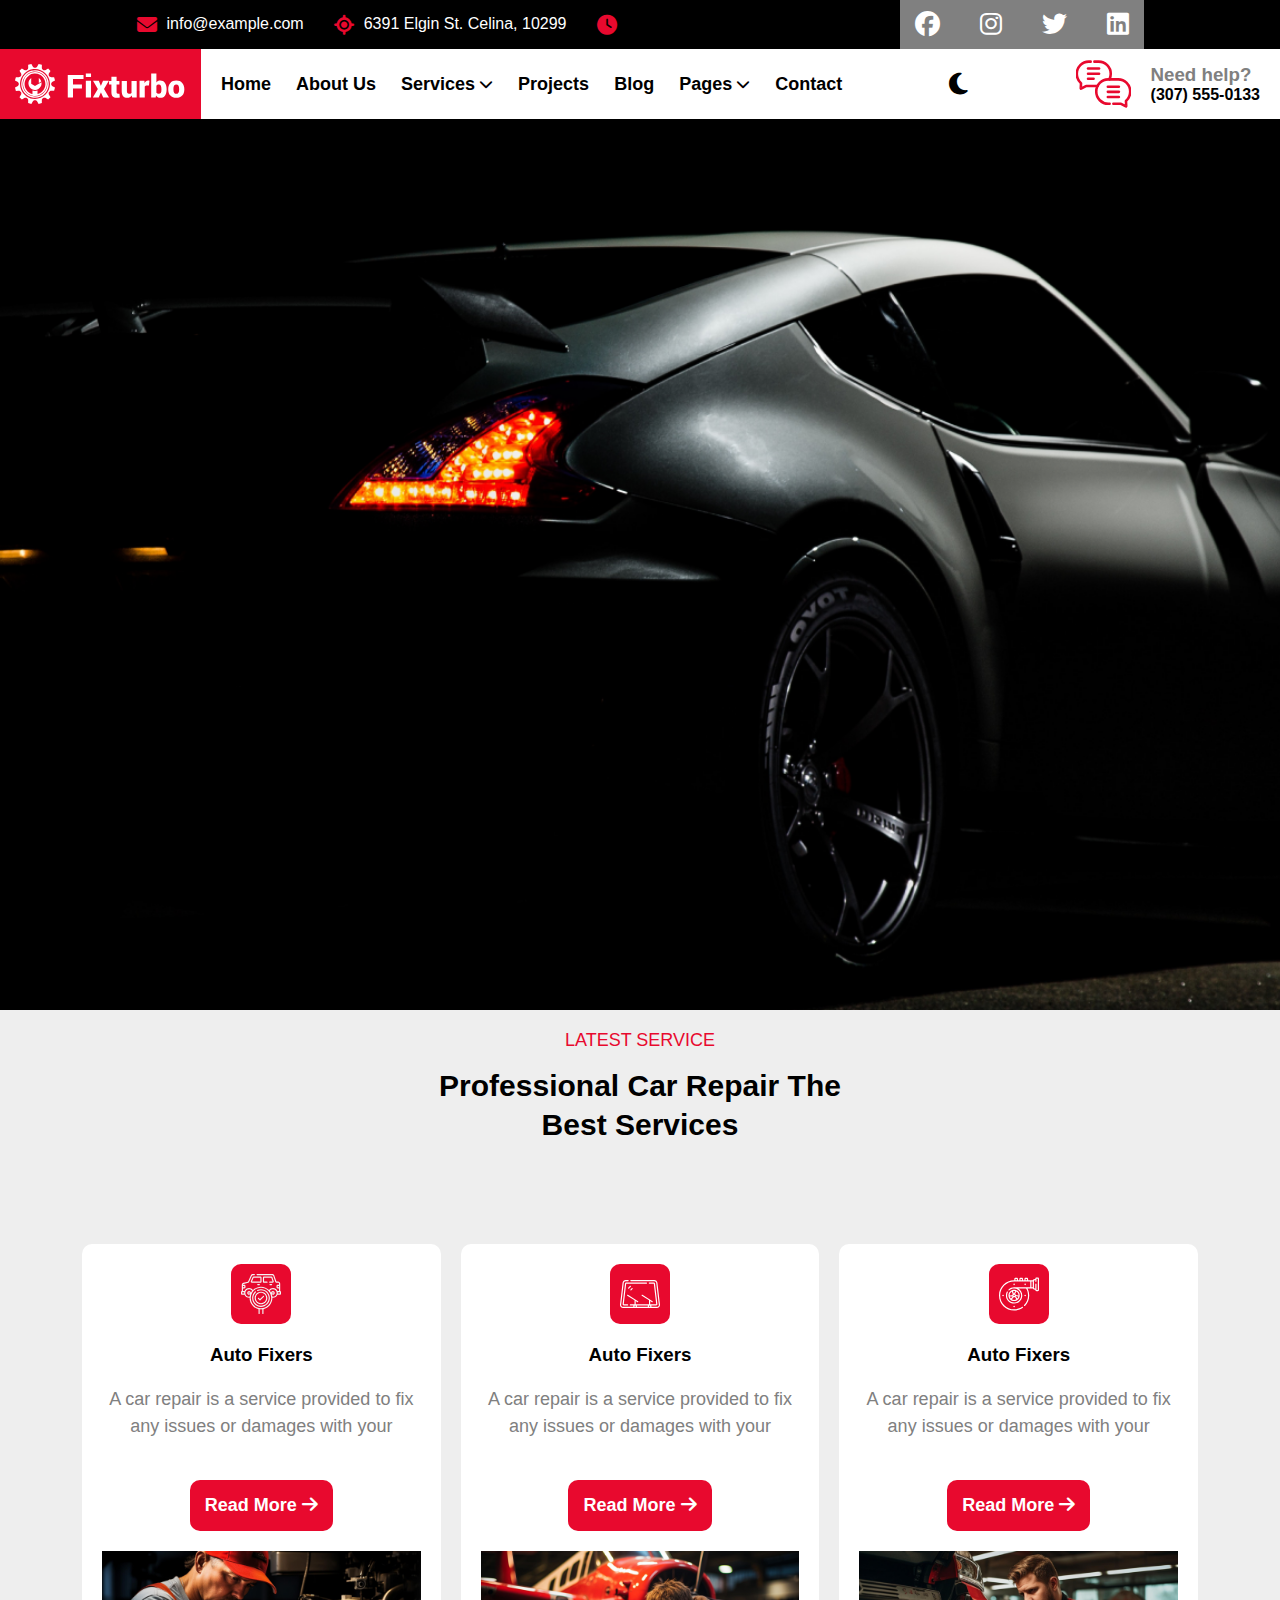
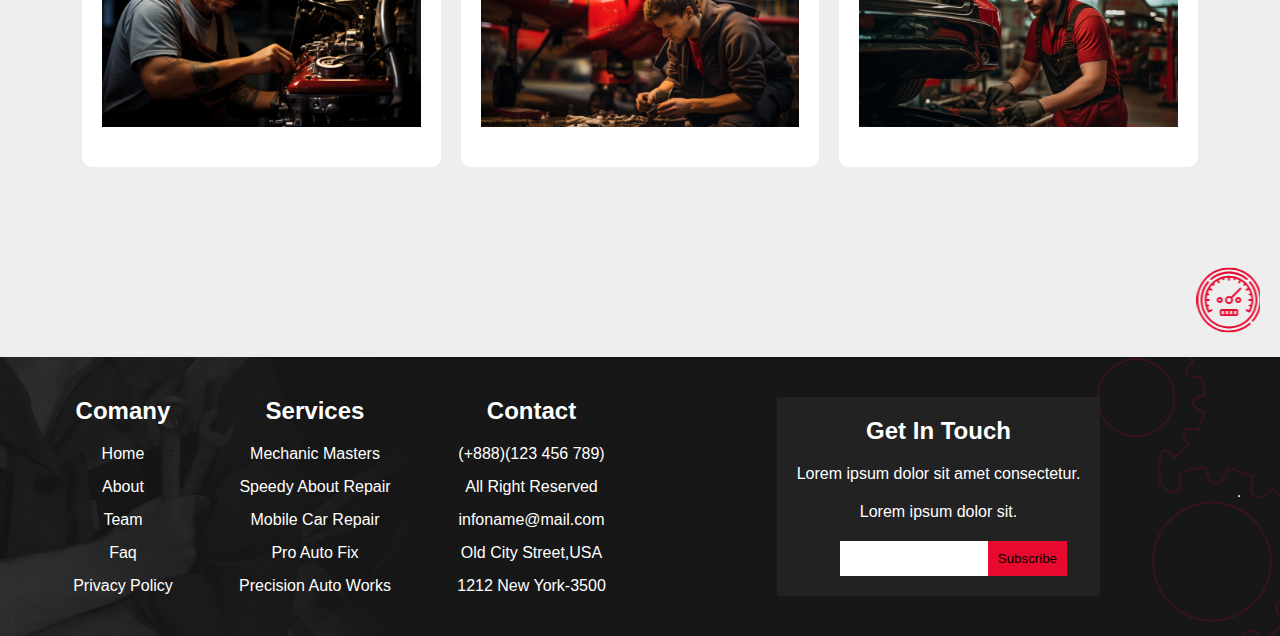
<file: servises.html>
<!DOCTYPE html>
<html lang="en">
<head>
    <meta charset="UTF-8">
    <meta name="viewport" content="width=device-width, initial-scale=1.0">
    <link rel="preconnect" href="https://fonts.googleapis.com">
    <link rel="stylesheet" href="https://cdnjs.cloudflare.com/ajax/libs/font-awesome/6.5.1/css/all.min.css">
    <link href='https://unpkg.com/boxicons@2.1.4/css/boxicons.min.css' rel='stylesheet'>
    <link  rel="stylesheet" href="style.css">
    <title>Services</title>
</head>
<body>
    <section class="toolbar">
        <div class="toolbar_left">
            <div>
                <i class="fa-solid fa-envelope"></i>
                <p>info@example.com</p>
            </div>
            <div>
                <i class="fa-solid fa-location-crosshairs"></i>
                <p> 6391 Elgin St. Celina, 10299</p>
            </div>
            <div>
                <i class="fa-solid fa-clock"></i>
                <p class="clock"></p>
            </div>
        </div>
        <div class="toolbar_right">
            <ul>
                <li><a href="#"><i class="fa-brands fa-facebook"></i></a></li>
                <li><a href="#"><i class="fa-brands fa-instagram"></i></a></li>
                <li><a href="#"><i class="fa-brands fa-twitter"></i></a></li>
                <li><a href="#"><i class="fa-brands fa-linkedin"></i></a></li>
            </ul>
        </div>
    </section>
    <!-- nav -->
    <nav>
        <div class="content-nav">
            <div class="nav-left">
                <img src="logo-white.svg" alt="">
                <div class="nav-middle">
                    <ul>
                        <li><a href="index.html">Home</a></li>
                        <li><a href="#">About Us</a></li>
                        <div class="services-nav">
                            <li><a href="#">Services<i class="fa-solid fa-chevron-down"></i></a></li>
                            <div class="services-menu">
                                <a href="servises.html">Services</a>
                                <a href="services-details.html">Services Details</a>
                            </div>
                        </div>
                        <li><a href="#">Projects</a></li>
                        <li><a href="#">Blog</a></li>
                        <div class="pages-nav">
                            <li><a href="#">Pages<i class="fa-solid fa-chevron-down"></i></a></li>
                            <div class="pages-menu">
                                <a href="team-page.html">Team Page</a>
                                <a href="rtl.html">RTL</a>
                            </div>
                        </div>
                        <li><a href="contact.html">Contact</a></li>
                    </ul>
                </div>
            </div>
            <div class="nav-center">
                <i class="fa-solid fa-moon moon"></i>
                <i class='bx bx-sun sun'></i>
            </div>
            <div class="nav-right">
                <img src="icon/chat.svg" alt="">
                <div>
                    <h3>Need help?</h3>
                    <h4>(307) 555-0133</h4>
                </div>
            </div>
            <i class='bx bx-menu menu'></i>
        </div>

    </nav>
    <!-- header -->
    <header class="service-header">
    </header> 
    <!--  services -->
    <section class="services">
        <div class="title">
            <h3>LATEST SERVICE</h3>
            <h2>Professional Car Repair The <span>Best Services</span></h2>
        </div>
        <div class="services-content container">
            <div class="service">
                <img src="icon/service-icon_1-1.svg" alt="">
                <h3>Auto Fixers</h3>
                <p>A car repair is a service provided to fix any issues or damages with your</p>
                <a href="#"> Read More
                    <i class="fa-solid fa-arrow-right"></i>
                </a>
                <img src="service/service-1-1.png" class="service-img-one" alt="">
            </div>
            <div class="service">
                <img src="icon/service-icon_1-2.svg" alt="">
                <h3>Auto Fixers</h3>
                <p>A car repair is a service provided to fix any issues or damages with your</p>
                <a href="#"> Read More
                    <i class="fa-solid fa-arrow-right"></i>
                </a>
                <img src="service/service-1-2.png" class="service-img-one" alt="">
            </div>
            <div class="service">
                <img src="icon/service-icon_1-3.svg" alt="">
                <h3>Auto Fixers</h3>
                <p>A car repair is a service provided to fix any issues or damages with your</p>
                    <a href="#"> Read More
                        <i class="fa-solid fa-arrow-right"></i>
                    </a>
                <img src="service/service-1-3.png" class="service-img-one" alt="">
            </div>
        </div>
        <marquee>
            <div class="marquee-content">
                <div>
                    <img src="icon/marquee-icon-1-1.svg" alt="">
                    <span>Car Care Clinic</span>
                </div>
                <div>
                    <img src="icon/marquee-icon-1-2.svg" alt="">
                    <span>Express Car Fix</span>
                </div>
            </div>
        </marquee>
    </section>
    <!-- footer -->
    <footer>
        <div class="footer-content">
            <div>
                <h2>Comany</h2>
                <ul>
                    <li><a href="#">Home</a></li>
                    <li><a href="#">About</a></li>
                    <li><a href="#">Team</a></li>
                    <li><a href="#">Faq</a></li>
                    <li><a href="#">Privacy Policy</a></li>
                </ul>
            </div>
            <div>
                <h2>Services</h2>
                <ul>
                    <li><a href="#">Mechanic Masters</a></li>
                    <li><a href="#">Speedy About Repair</a></li>
                    <li><a href="#">Mobile Car Repair</a></li>
                    <li><a href="#">Pro Auto Fix</a></li>
                    <li><a href="#">Precision Auto Works</a></li>
                </ul>
            </div>
            <div>
                <h2>Contact</h2>
                <ul>
                    <li><a href="#">(+888)(123 456 789)</a></li>
                    <li><a href="#">All Right Reserved</a></li>
                    <li><a href="#">infoname@mail.com</a></li>
                    <li><a href="#">Old City Street,USA</a></li>
                    <li><a href="#">1212 New York-3500</a></li>
                </ul>
            </div>
        </div>
        <div class="footer-content">
        <div class="footer-scerch">
            <h2>Get In Touch</h2>
            <p>Lorem ipsum dolor sit amet consectetur.</p>
            <p>Lorem ipsum dolor sit.</p>
            <span>
                <input type="search" class="input">
                <button>Subscribe</button>
            </span>
        </div>
        </div>
        <hr>
    </footer>
    <button class="btn-up">
        <i class="fa-solid fa-arrow-up"></i>
    </button>
    <script src="script.js"></script>
</body>
</html>
</file>
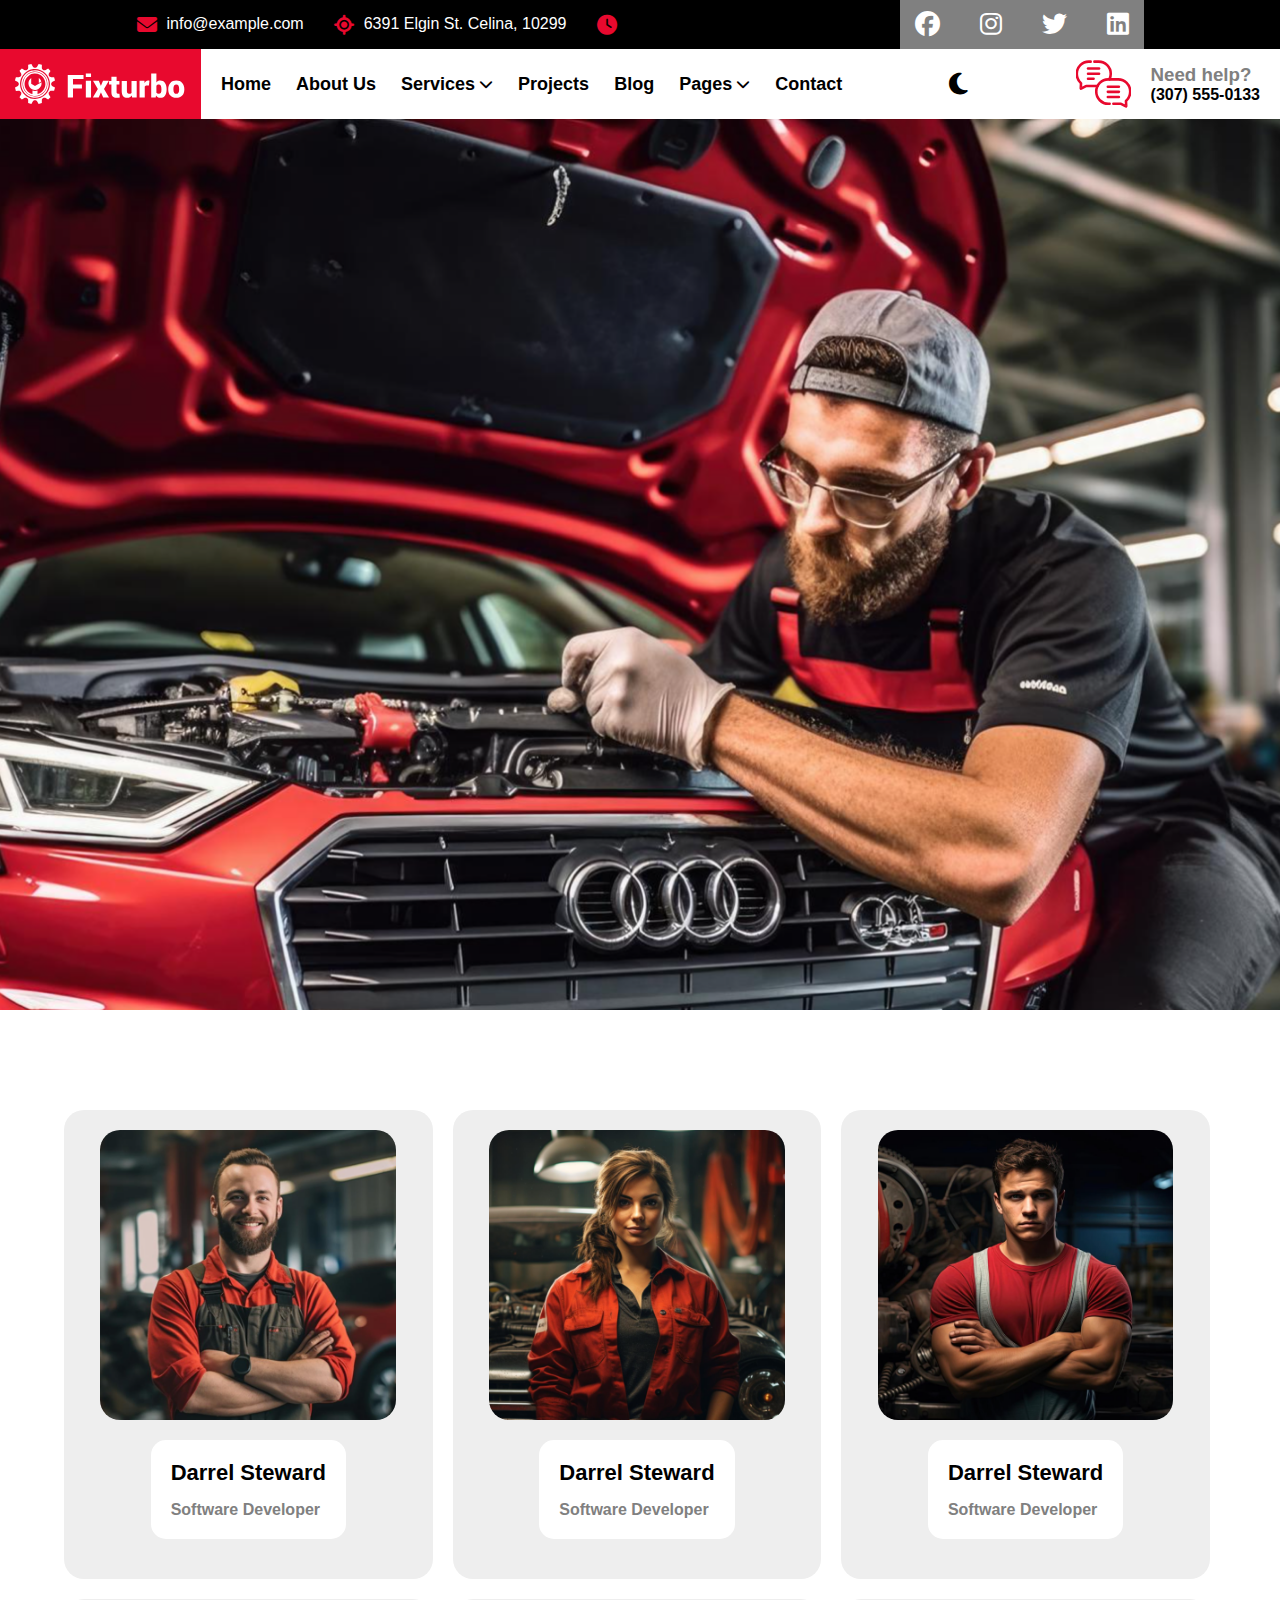
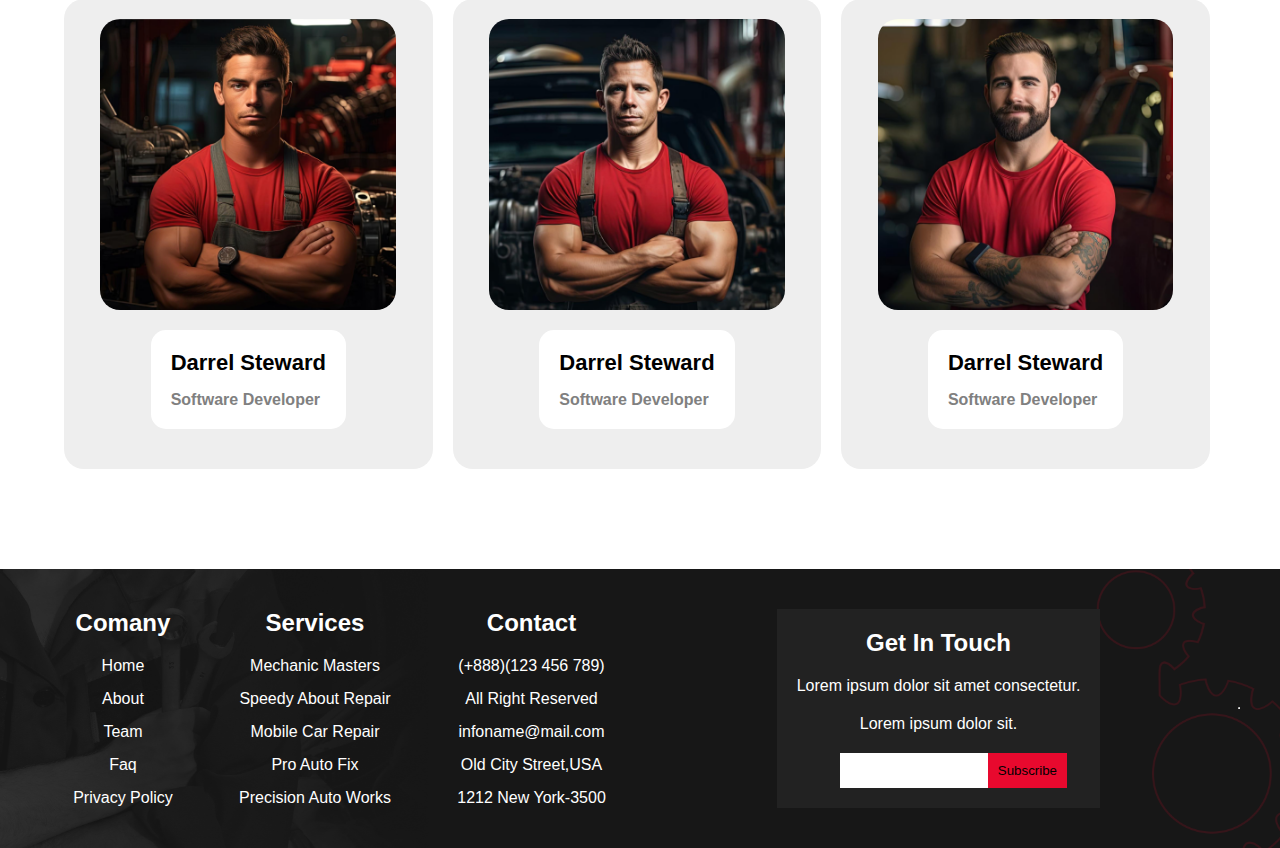
<file: team-page.html>
<!DOCTYPE html>
<html lang="en">
<head>
    <meta charset="UTF-8">
    <meta name="viewport" content="width=device-width, initial-scale=1.0">
    <link rel="preconnect" href="https://fonts.googleapis.com">
    <link rel="stylesheet" href="https://cdnjs.cloudflare.com/ajax/libs/font-awesome/6.5.1/css/all.min.css">
    <link href='https://unpkg.com/boxicons@2.1.4/css/boxicons.min.css' rel='stylesheet'>
    <link  rel="stylesheet" href="style.css">
    <title>Team</title>
</head>
<body>
    <section class="toolbar">
        <div class="toolbar_left">
            <div>
                <i class="fa-solid fa-envelope"></i>
                <p>info@example.com</p>
            </div>
            <div>
                <i class="fa-solid fa-location-crosshairs"></i>
                <p> 6391 Elgin St. Celina, 10299</p>
            </div>
            <div>
                <i class="fa-solid fa-clock"></i>
                <p class="clock"></p>
            </div>
        </div>
        <div class="toolbar_right">
            <ul>
                <li><a href="#"><i class="fa-brands fa-facebook"></i></a></li>
                <li><a href="#"><i class="fa-brands fa-instagram"></i></a></li>
                <li><a href="#"><i class="fa-brands fa-twitter"></i></a></li>
                <li><a href="#"><i class="fa-brands fa-linkedin"></i></a></li>
            </ul>
        </div>
    </section>
    <!-- nav -->
    <nav>
        <div class="content-nav">
            <div class="nav-left">
                <img src="logo-white.svg" alt="">
                <div class="nav-middle">
                    <ul>
                        <li><a href="index.html">Home</a></li>
                        <li><a href="#">About Us</a></li>
                        <div class="services-nav">
                            <li><a href="#">Services<i class="fa-solid fa-chevron-down"></i></a></li>
                            <div class="services-menu">
                                <a href="servises.html">Services</a>
                                <a href="services-details.html">Services Details</a>
                            </div>
                        </div>
                        <li><a href="#">Projects</a></li>
                        <li><a href="#">Blog</a></li>
                        <div class="pages-nav">
                            <li><a href="#">Pages<i class="fa-solid fa-chevron-down"></i></a></li>
                            <div class="pages-menu">
                                <a href="team-page.html">Team Page</a>
                                <a href="rtl.html">RTL</a>
                            </div>
                        </div>
                        <li><a href="contact.html">Contact</a></li>
                    </ul>
                </div>
            </div>
            <div class="nav-center">
                <i class="fa-solid fa-moon moon"></i>
                <i class='bx bx-sun sun'></i>
            </div>
            <div class="nav-right">
                <img src="icon/chat.svg" alt="">
                <div>
                    <h3>Need help?</h3>
                    <h4>(307) 555-0133</h4>
                </div>
            </div>
            <i class='bx bx-menu menu'></i>
        </div>

    </nav>
    <!-- header -->
    <header class="team-page-header">
    </header> 
    <div class="team-page container">
        <div class="team-page-content">
            <div class="card-team">
                <img src="team/team-1-1.png" alt="">
                <div>
                    <h2>Darrel Steward</h2>
                    <h4>Software Developer</h4>
                </div>
            </div>
            <div class="card-team">
                <img src="team/team-1-2.png" alt="">
                <div>
                    <h2>Darrel Steward</h2>
                    <h4>Software Developer</h4>
                </div>
            </div>
            <div class="card-team">
                <img src="team/team-1-3.png" alt="">
                <div>
                    <h2>Darrel Steward</h2>
                    <h4>Software Developer</h4>
                </div>
            </div>
            <div class="card-team">
                <img src="team/team-1-4.png" alt="">
                <div>
                    <h2>Darrel Steward</h2>
                    <h4>Software Developer</h4>
                </div>
            </div>
            <div class="card-team">
                <img src="team/team-1-5.png" alt="">
                <div>
                    <h2>Darrel Steward</h2>
                    <h4>Software Developer</h4>
                </div>
            </div>
            <div class="card-team">
                <img src="team/team-1-6.png" alt="">
                <div>
                    <h2>Darrel Steward</h2>
                    <h4>Software Developer</h4>
                </div>
            </div>
        </div>
    </div>
    <!-- footer -->
    <footer>
        <div class="footer-content">
            <div>
                <h2>Comany</h2>
                <ul>
                    <li><a href="#">Home</a></li>
                    <li><a href="#">About</a></li>
                    <li><a href="#">Team</a></li>
                    <li><a href="#">Faq</a></li>
                    <li><a href="#">Privacy Policy</a></li>
                </ul>
            </div>
            <div>
                <h2>Services</h2>
                <ul>
                    <li><a href="#">Mechanic Masters</a></li>
                    <li><a href="#">Speedy About Repair</a></li>
                    <li><a href="#">Mobile Car Repair</a></li>
                    <li><a href="#">Pro Auto Fix</a></li>
                    <li><a href="#">Precision Auto Works</a></li>
                </ul>
            </div>
            <div>
                <h2>Contact</h2>
                <ul>
                    <li><a href="#">(+888)(123 456 789)</a></li>
                    <li><a href="#">All Right Reserved</a></li>
                    <li><a href="#">infoname@mail.com</a></li>
                    <li><a href="#">Old City Street,USA</a></li>
                    <li><a href="#">1212 New York-3500</a></li>
                </ul>
            </div>
        </div>
        <div class="footer-content">
        <div class="footer-scerch">
            <h2>Get In Touch</h2>
            <p>Lorem ipsum dolor sit amet consectetur.</p>
            <p>Lorem ipsum dolor sit.</p>
            <span>
                <input type="search" class="input">
                <button>Subscribe</button>
            </span>
        </div>
        </div>
        <hr>
    </footer>
    <button class="btn-up">
        <i class="fa-solid fa-arrow-up"></i>
    </button>
    <script src="script.js"></script>
</body>
</html>
</file>
<file: style.css>
*{
    padding: 0;
    margin: 0;
    box-sizing: border-box;
}
body{
    font-family: "Tajawal", sans-serif;
    overflow-x:hidden !important;
}
:root{
    --main-color : #e8092e;
}
.container{
    width: 90%;
    margin: 100px auto;
}
.title > *{
    margin-bottom: 15px;
}
.title{
    text-align: center;
}
.title  h3{ 
    color: var(--main-color) ;
    font-size: 18px;
    font-weight: 500;
}
.title h2{
    font-size: 30px;
    font-weight: 600;
    line-height: 1.3;
}
.title h2 span{
    display: block;
}
/* toolbar */
.toolbar{
    display: flex;
    align-items: center;
    justify-content: space-around;
    background-color: black;
    /* padding: 20px; */
}
.toolbar_left{
    display: flex;
    gap: 30px;
}
.toolbar_left div{
    display: flex;
    gap: 10px;
    color: #fff;
}
.toolbar_left div:hover{
    cursor: pointer;
    color: var(--main-color);
}
.toolbar_left div i{
    font-size: 20px;
    color: var(--main-color);
}
.toolbar_right{
    padding:10px 15px;
    background-color: gray;
}
.toolbar_right ul{
    display: flex;
    list-style: none;
    gap: 40px;
    align-items: center;
}
.toolbar_right ul li a{
    text-decoration: none;
    color: #fff;
    transition: .5s ;
    font-size: 25px;
}
.toolbar_right ul li a:hover{
    color: var(--main-color);
}
/* nav */
nav{
    position: sticky;
    top: 0;
    z-index: 100;
    background-color: #fff;
}
.content-nav{
    display: flex;
    align-items: center;
    justify-content: space-between;
}
.nav-left{
    display: flex;
    align-items:center ;
    gap: 20px;
}
.nav-left img{
    background-color: var(--main-color);
    padding: 15px;
}
.nav-left div ul{
    display: flex;
    list-style: none;
    gap: 25px;
}
.nav-left div ul li a{
    color: #000;
    font-weight: bold;
    font-size: 18px;
    text-decoration: none;
    display: flex;
    align-items: center;
    gap: 4px;
}
.nav-left div ul li a i{
    font-size: 14px;
}
.nav-center i{
    font-size: 25px;
    color: #000;
}
.nav-center .sun{
    display: none;
    animation: light 1s infinite;
}
@keyframes light {
    50%{
        transform: rotate(0);
    }
    100%{
        transform: rotate(360deg);
    }
}
.nav-right{
    display: flex;
    align-items: center;
    gap: 20px;
    margin-right: 20px;
}
.nav-right h3{
    color: gray;
}
.menu{
    font-size: 30px;
    cursor: pointer;
    display: none;
    margin-right: 15px;
}
.services-nav,.pages-nav{
    position: relative;
    display: flex;
    flex-direction: column;
    align-items: center;
}
.services-menu,.pages-menu{
    position: absolute;
    top: 45px;
    background-color: #fff;
    display: flex;
    flex-direction: column;
    gap: 8px;
    width: 160px;
    padding: 8px;
    display: none;
}
.services-menu.open{
    display: block;
}
.pages-menu.openn{
    display: block;
}
.services-menu a,.pages-menu a{
    display: block;
    text-decoration: none;
    color: #000;
    padding: 10px;
    transition: 0.4s;
}
.services-menu a:hover,.pages-menu a:hover{
    background-color: var(--main-color);
    color: #000;
}
/* header */
header{
    background-image: url(hero/hero_bg_1_1.png);
    height: 99vh;
    display: flex;
    align-items: center;
    justify-content: center;
    background-position: center;
    object-fit: contain;
    gap: 30px;
    background-size: cover;
}
.header-right >*{
    margin-bottom: 25px;
    color: #fff;
    text-transform: uppercase;
}
.header-right p{
    text-transform: lowercase;
}
.header-right h4{
    font-size: 18px;
}
.header-right h2{
    font-size: 30px;
    line-height: 1.5;
}
.header-right h2 span{
    display: block;
}
.buttton{
    display: flex;
    gap: 10px;
}
.buttton button{
    padding: 20px;
    text-transform: uppercase;
    border: none;
    border-radius: 10px;
    font-size: 18px;
    font-weight: bold;
    color: #fff;
}
.learn-btn{
    background-color: var(--main-color);
}
.buttton .our-btn{
    background-color: transparent;
    border: 2px solid #fff;
}
.buttton button:hover{
    background-color: #fff;
    color: var(--main-color);
}
/* about */
.about{
    display: flex;
    align-items: center;
    justify-content: center;
    gap: 20px;
}
.about img{
    width: 350px;
}
.imeg-one{
    margin-left: 120px;
    position: relative;
    top: 50px;
    border: 2px solid  #fff;
    border-radius: 10px;
}
.about-right >* {
    margin-bottom: 20px;
}
.about-right h3{
    color: var(--main-color);
}
.about-right h2{
    font-size: 30px;
    line-height: 1.4;
}
.about-right h2 span{
    display: block;
}
.about-right p{
    /* max-width: 810px; */
    color: gray;
    font-size: 18px;
}
.about-right div{
    display: flex;
    align-items: center;
    gap: 15px;
    font-weight: 600;
    font-size: 20px;
}
.read-more a{
    text-decoration: none;
    color: #fff;
    background-color: var(--main-color);
    padding: 15px;
    border-radius: 10px;
    display: flex;
    align-items: center;
    gap: 5px;
    font-size: 16px;
    transition: 0.5s;
    width: max-content;
    cursor: pointer;
}
/* servieces */
.services{
    background-color: #eee;
    padding: 20px;
}
.services-content{
    display: flex;
    align-items: center;
    justify-content: center;
    gap: 20px;
}
.service{
    width: 33%; 
    background-color: #fff;
    padding: 20px;
    border-radius: 10px;
    display: flex;
    flex-direction: column;
    align-items: center;
    justify-content: center;
}
.service > *{
    margin-bottom: 20px;
    text-align: center;
}
.service img:first-child{
    background-color: var(--main-color);
    padding: 10px;
    border-radius: 10px;
}
.service .service-img-one{
    width: 100%;
}
.service h2{
    font-size: 25px;
}
.service p{
    text-align: center;
    color: gray;
    font-size: 18px;
    line-height: 1.5;
}
.service div{
    display: flex;
    justify-content: center;
}
.service a{
    margin-top: 20px;
    display: block;
    background-color: var(--main-color);
    color: #fff;
    font-size: 18px;
    font-weight: bold;
    border: none;
    cursor: pointer;
    transition: 0.5s;
    width: max-content;
    padding: 15px;
    border-radius: 10px;
    text-decoration: none;
    margin:20px auto;
}
.marquee-content{
    display: flex;
    align-items: center;
    gap: 20px;
}
.marquee-content div{
    display: flex;
    align-items: center;
    gap: 10px;
    font-size: 25px;
    font-weight: 600;
}
.marquee-content div span{
    padding: 10px;
    background-color: #ccc;
    color: gray;
}
/* banner */
.banner{
    margin-top: 100px;
}
.banner-top{
    display: flex;
    align-items: center;
    justify-content: center;
    gap: 5px;
    background-color: #000;
    padding: 35px;
}
.banner-botom{
    height: 100vh;
    background-image: url(normal/appointment-thumb-1-1.png);
    background-size: cover;
    position: relative;
    object-fit: contain;
    background-position: center;
}
.banner-botom form{
    background-color: var(--main-color);
    padding: 35px;
    display: flex;
    flex-direction: column;
    gap: 30px;
    border-radius:10px;
    width: fit-content;
    position: absolute;
    top: 30px;
    left: 40px;
    color: #fff;
}
.banner-botom form h4{
    text-transform: uppercase;
}
.banner-botom form h2{
    text-transform: capitalize;
}
.banner-input{
    display: flex;
    flex-direction: column;
    gap: 30px;
}
.banner-input div{
    display: flex;
    justify-content: space-between;
}
.banner-input input,select,textarea{
    width: 45%;
    padding: 15px;
    border: none;
    border: 2px solid #fff;
    background-color: transparent;
    color: #fff;
}
.banner-input select option{
    color: #000;
}
.banner-input input::placeholder,textarea::placeholder {
    color: #fff;
    font-weight: 400;
}
.banner-input textarea{
    width: 100%;

}
/* pircing */
.pircing-content{
    display: flex;
    align-items: center;
    justify-content: center;
    gap: 30px;
    flex-wrap: wrap;
    margin-top: 100px;
}
.pirc{
    width: 40%;
    display: flex;
    align-items: center;
    justify-content: center;
    gap: 40px;
    padding: 20px;
    box-shadow: rgba(0, 0, 0, 0.16) 0px 1px 4px;
}
.pirc-left > * {
    margin-bottom: 20px;
}
.pirc-left h3{
    color: gray;
}
.pirc-left img{
    background-color: var(--main-color);
    padding: 10px;
    border-radius: 10px;
}
.pirc-right > *{
    margin-bottom: 20px;
}
.pirc-right div{
    display: flex;
    align-items: center;
    gap: 5px;
    font-size: 18px;
    font-weight: 500;
}
/* bold */
.blog-content{
    margin: 100px auto;
    display: flex;
    justify-content: center;
    gap: 30px;
}
.blog-co-{
    width: 45%;
    border-radius: 10px;
    text-align: center;
    display: flex;
    flex-direction: column;
    gap: 30px;
    padding: 20px;
    box-shadow: rgba(0, 0, 0, 0.16) 0px 1px 4px;
}
.blog-co- img{
    width: 100%;
    border-radius: 10px;
}
.blog-co-top{
    position: relative;
}
.date{
    position: absolute;
    right: 20px;
    bottom: 20px;
    z-index: 0;
    padding: 8px 20px;
    line-height: 1.4;
    border-radius: 10px;
    text-align: center;
    color: #fff;
    background-color: #222;
}
.blog-icon{
    display: flex;
    align-items: center;
    justify-content: space-around;
}
.blog-icon span{
    display: flex;
    align-items: center;
    gap: 10px;
    font-size: 18px;
    font-weight: 500;
}
.blog-icon span i{
    font-size: 16px;
    color: var(--main-color);
}
.blog-co- a{
    text-decoration: none;
    color:#000;
    padding: 15px;
    border: 2px solid var(--main-color);
    width: fit-content;
    border-radius: 10px;
    display: flex;
    align-items: center;
    justify-content: center;
    gap: 8px;
    margin: 0 auto;
}
/* footer */
footer{
    display: flex;
    /* justify-content: space-around; */
    align-items: center;
    background-image: url(bg/footer-bg1-1.png);
    background-size: cover;
    background-position: center;
    object-fit: contain;
    padding: 40px;
}
.footer-content{
    width: 50%;
    display: flex;
    justify-content: space-around;
    align-items: center;
}
footer .footer-content  div{
    display: flex;
    justify-content: center;
    align-items: center;
    flex-direction: column;
    gap: 20px;
    color: #fff;
}
footer .footer-content div ul{
    display: flex;
    text-align: center;
    flex-direction: column;
    gap: 15px;
    list-style: none;
}
footer .footer-content div ul a{
    text-decoration: none;
    color: #fff;
    transition: .4s;
}
footer .footer-content div ul a:hover{
    color:var(--main-color);
}
.footer-scerch{
    background-color: #222;
    padding: 20px;
}
.footer-scerch div{
    display: flex;
    align-items: center;

}
.footer-scerch .input{
    padding: 10px;
    border: none;
    width: 75%;
    position: relative;
}
.footer-scerch button{
    padding: 10px;
    border: none;
    background-color: var(--main-color);
    position: absolute;
    /* margin-right: 60px; */
}
/* hr{
    color: gray;
    opacity: 0.5;
    margin: 10px;
}  */
/* btn-up */
.btn-up{
    padding: 10px;
    width: 40px;
    height: 40px;
    border: 2px solid var(--main-color);
    color: var(--main-color);
    font-size: 18px;
    cursor: pointer;
    transition: 0.5s;
    border-radius: 50%;
    position: fixed;
    bottom: 30px;
    right: 20px;
    display: flex;
    justify-content: center;
    display: none;
}
.btn-up:hover{
    background-color: var(--main-color);
    color: #fff;
}
/* page services */
.service-header{
    background-image: url(hero/hero_bg_3_1.png);
    background-size: cover;
    background-position: center;
    object-fit: contain;
}
/* servisec details */
.service-details-header{
    background-image: url(hero/hero_bg_3_2.png);
    background-size: cover;
    object-fit: contain;
    background-position: center;
}
.sd-content{
    display: flex;
    gap: 50px;
}
.sdc-left{
    display: flex;
    flex-direction: column;
    gap: 50px;
    width: 35%;
}
.sdcl-up{
    padding: 15px;
    border-radius: 20px;
    background-color: #eee;
}
.sdcl-up > *{
    margin-bottom: 20px;
}
.sdcl-up h2{
    font-size: 25px;
}
.sdcl-up div{
    background-color: #fff;
    font-size: 16px;
    display: flex;
    align-items: center;
    gap: 4px;
    padding: 8px;
}
.sdcl-up div i{
    font-size: 18px;
    color: var(--main-color);
}
.sdcl-down{
    background-color: #eee;
    padding: 25px;
    border-radius: 20px;
}
.sdcl-down div{
    padding: 10px;
    background-color: #fff;
    border-radius: 10px;
    text-align: center;
    display: flex;
    align-items: center;
    flex-direction: column;
    gap: 20px;
}
.sdcl-down p{
    color: gray;
    font-size: 18px;
    font-weight: 500;
    line-height: 1.4;
}
.sdcl-down div i{
    padding: 13px;
    font-size: 25px;
    cursor: pointer;
    border-radius: 50%;
    background-color: var(--main-color);
    color: white;
}
.sdcl-down h4{
    color: gray;
}
.sdc-right{
    width: 65%;
    padding: 20px;
    border-radius: 20px;
    background-color: #ecebeb;
    text-align: center;
}
.sdc-right >*{
    margin-bottom: 20px;
}
.sdc-right p{
    text-align: left;
    color: gray;
    line-height: 1.3;
}
.sdc-right div{
    display: flex;
    gap: 20px;
}
.sdc-right div img{
    width: 49%;
    border-radius: 20px;
}
.main-img{
    width: 95%;
    border-radius: 20px;
}
/* team header */
.team-page-header{
    background-image: url(hero/hero_bg_2_1.png);
    background-size: cover;
    object-fit: contain;
    background-position: center;
}
.team-page-content{
    display: flex;
    align-items: center;
    flex-wrap: wrap;
    gap: 20px;
}
.card-team{
    width: 32%;
    padding: 20px;
    background-color: #eee;
    border-radius: 20px;
    display: flex;
    flex-direction: column;
    align-items: center;
}
.card-team > *{
    margin-bottom: 20px;
}
.card-team img{
    border-radius: 20px;
    width: 90%;
}
.card-team div{
    background-color: #fff;
    width: fit-content;
    padding: 20px;
    border-radius: 15px;
}
.card-team h2{
    margin-bottom: 15px;
    font-size: 22px;
}
.card-team h4{
    font-size: 16px;
    color: gray;
}
/* contact */
.contact-header{
    background-image: url(service/service-details1-1.png);
    background-repeat: no-repeat;
    background-size: cover;
    background-position: center;
    object-fit: contain;
}
.contact-t{
    display: flex;
    justify-content: center;
    gap: 40px;
}
.contact-left{
    width: 50%;
}
.contact-left iframe{
    width: 100%;
    height: 400px;
}
.contact-right{
    width: 50%;
}
.contact-right form{
    display: flex;
    flex-direction: column;
    gap: 25px;
    padding: 15px;
}
.contact-right input,.textarea{
    padding: 10px;
    border: none;
    outline: none;
    border: 2px solid #000;
}
.contact-right .textarea{
    width: 100%;
    height: 200px;
}
/* lite dark mode */
.dark{
    background-color: #000;
    color: #fff;
}
.dark nav{
    background-color: #000;
}
.dark .nav-middle ul{
    background-color: #000;
    color: #fff;
}
.dark nav i{
    color: #fff;
}
.dark nav div ul li a{
    color: #fff;
}
.dark .pages-menu,.dark .services-menu{
    background-color: #000;
}
.dark .pages-menu a,.dark .services-menu a{
    color: #fff;
}
.dark .services{
    background-color: #000;
}
.dark .service,.dark .blog-co-,.dark .pirc{
    background-color: #222;
    color: #fff;
}
.dark .readmore{
    color: #fff;
}
.dark .btn-up i{
    color: var(--main-color);
}
.dark .sdcl-up,.dark .sdcl-down,.dark .sdc-right,.dark .card-team,.dark .contact-right form{
    background-color: #222;
}
.dark .sdcl-up div,.dark .sdcl-down div,.dark .card-team div{
    background-color: #1f1d1d;
    color: #fff;
}
.dark .contact-right form input,.dark .contact-right form .textarea{
    background-color: #1f1d1d;
}
@media  screen and (max-width :480px) {
    .title h2{
        font-size: 25px;
    }
    .toolbar_left{
        display: none;
    }
    .toolbar_right{
        width: 100%;
    }
    .toolbar_right ul{
        justify-content: center;
    }
    nav{
        /* position: relative; */
        position: sticky;
        width: 100%;
    }
    .nav-left img{
        padding: 10px 15px;
    }
    .nav-middle ul{
        position: absolute;
        display: flex;
        flex-direction: column;
        align-items: center;
        justify-content: center;
        gap: 20px;
        width: 250px;
        padding: 10px;
        background-color: #eee;
        top: 60px;
        right: -250px;
        transition: 3s;
        display: none !important;
    }
    .nav-middle ul.openh{
        display: flex !important;
        right: 0;
    }
    .nav-right{
        display: none;
    }
    .menu{
        display: block;
    }
    .header-left{
        display: none;
    }
    .header-right{
        width: 90%;
        margin: 0 auto;
        padding: 10px;
    }
    .header-right>*{
        margin-bottom: 20px;
    }
    .header-right h4{
        font-size: 16px;
    }
    .header-right h2{
        font-size: 20px;
        line-height: 1.5;
    }
    .buttton button{
        padding: 15px;
        font-size: 16px;
        font-weight: 600;
    }
    .about{
        flex-direction: column;
        gap: 50px;
    }
    .about img{
        width: 250px;
    }
    .about-right h2{
        font-size: 25px;
    }
    .about-right div{
        font-size: 16px;
    }
    .services-content{
        flex-direction: column;
        gap: 40px;
    }
    .service{
        width: 100%;
    }
    .banner-top{
        overflow-x: scroll;
    }
    .banner-botom form{
        left: 15px;;
        right: 15px;
    }
    .banner-botom form h2{
        font-size: 18px;
    }
    .banner-input input::placeholder {
        font-size: 14px;
    }
    .banner-input select{
        font-size: 11px;
    }
    .pircing-content{
        flex-direction: column;
    }
    .pirc{
        width: 95%;
        gap: 25px;
        font-weight: 500;
    }
    .pirc-right div{
        font-size: 14px;
    }
    .blog-content{
        flex-direction: column;
    }
    .blog-co-{
        width: 100%;
    }
    .blog-co- h2{
        font-size: 16px;
    }
    footer{
        flex-direction: column;
        gap: 50px;
        padding: 10px;
    }
    .footer-content{
        gap: 20px;
        width: 100%;
    }
    .footer-content div ul{
        gap: 12px;
    }
    .footer-content div {
        gap: 15px;
    }
    .footer-content div ul a{
        font-size: 12px;
    }
    .footer-content div h2{
        font-size: 16px;
    }
    .footer-scerch{
        padding: 15px 10px;
        width: 80%;
    }
    .footer-scerch p{
        text-align: center;
    }
    .sd-content{
        flex-direction: column;
    }
    .sdc-left{
        /* flex-direction: row; */
        width: 100%;
    }
    .sdcl-up,.sdcl-down{
        width: 100%;
    }
    .sdc-right{
        width: 100%;
    }
    .team-page-content{
        flex-direction: column;
    }
    .card-team{
        width: 100%;
    }
}
@media  screen and (max-width :800px) {
    .blog-content{
        flex-direction: column;
        justify-content: center;
        align-items: center;
    }
    .blog-co-{
        width: 90%;
    }
    .blog-co- h2{
        font-size: 30px;
    }
}
@media screen and (min-width : 481px) and (max-width : 768px){
    .team-page-content{
        flex-direction: column;
        justify-content: center;
    }
    .card-team{
        width: 100%;
    }
    .card-team h2{
        font-size: 20px;
    }
}
@media screen and (min-width : 769px) and (max-width : 1100px){
    .card-team{
        width: 47%;
    }
}
@media screen and (min-width :481px) and (max-width : 1110px){
    .nav-right{
        display: none;
    }
    .nav-center{
        margin-right: 30px;
    }
    .banner-top{
        overflow-x: scroll;
    }
}
@media screen and (min-width :481px) and (max-width : 900px){
    nav{
        position: sticky;
    }
    .nav-left img{
        padding: 10px 15px;
    }
    .nav-middle ul{
        position: absolute;
        display: flex;
        flex-direction: column;
        align-items: center;
        justify-content: center;
        gap: 20px;
        width: 250px;
        padding: 10px;
        background-color: #eee;
        top: 60px;
        right: -250px;
        transition: 3s;
        display: none !important;
    }
    .nav-middle ul.openh{
        display: flex !important;
        right: 0;
    }
    .nav-right{
        display: none;
    }
    .menu{
        display: block;
    }
    .header-left{
        display: none;
    }
    .about{
        flex-direction: column;
        justify-content: center;
        align-items: center;
        gap: 70px;
    }
    .about-right{
        width: 80%;
        margin: 0 auto;
    }
    .about-left{
        width: 80%;
        margin: 0 40px 0 0;
    }
    .about-right p{
        max-width: 60%;
    }
    .services-content{
        flex-direction: column;
        gap: 50px;
    }
    .service{
        width: 75%;
        margin: 0 auto;
    }
    .pircing-content{
        flex-direction: column;
        gap: 40px;
    }
    .pirc{
        width: 85%;
        margin: 0 auto;
    }
    .pirc-right div{
        font-size: 16px;
    }

    .blog-co- h2{
        font-size: 20px;
    }
    .sd-content{
        flex-direction: column;
        justify-content:  center;
    }
    .sdc-left{
        /* flex-direction: row; */
        width: 100%;
        flex-direction: row;
    }
    .sdcl-up,.sdcl-down{
        width: 47%;
    }
    .sdc-right{
        width: 100%;
    }
}
@media screen and (min-width :481px) and (max-width : 870px){
    .toolbar_left{
        display: none;
    }
    .toolbar_right{
        width: 100%;
    }
    .toolbar_right ul{
        justify-content: center;
    }
    footer{
        flex-direction: column;
        gap: 50px;
        padding: 10px;
    }
    .footer-content{
        gap: 20px;
        width: 100%;
    }
    .footer-scerch{
        width: 70%;
    }
    .sd-content{
        flex-direction: column;
        justify-content:  center;
    }
    .sdc-left{
        /* flex-direction: row; */
        width: 100%;
        flex-direction: column;
    }
    .sdcl-up,.sdcl-down{
        width: 75%;
        margin: 0 auto;
    }
    .sdc-right{
        width: 100%;
    }
}
@media screen and (min-width : 901px) and (max-width : 1150px){
    header{
        flex-direction: column;
        gap: 70px;
    }
    .header-right h4{
        font-size: 20px;
    }
    .header-right p{
        font-size: 18px;
    }
}
@media  screen and (min-width :720px)  and (max-width : 1000px){
    .sd-content{
        flex-direction: column;
        justify-content:  center;
    }
    .sdc-left{
        /* flex-direction: row; */
        width: 100%;
        flex-direction: row;
    }
    .sdcl-up,.sdcl-down{
        width: 47%;
    }
    .sdc-right{
        width: 100%;
    }
}
@media screen and (max-width :1250px){
    .banner-top{
        overflow-x: scroll;
    }
}
</file>
